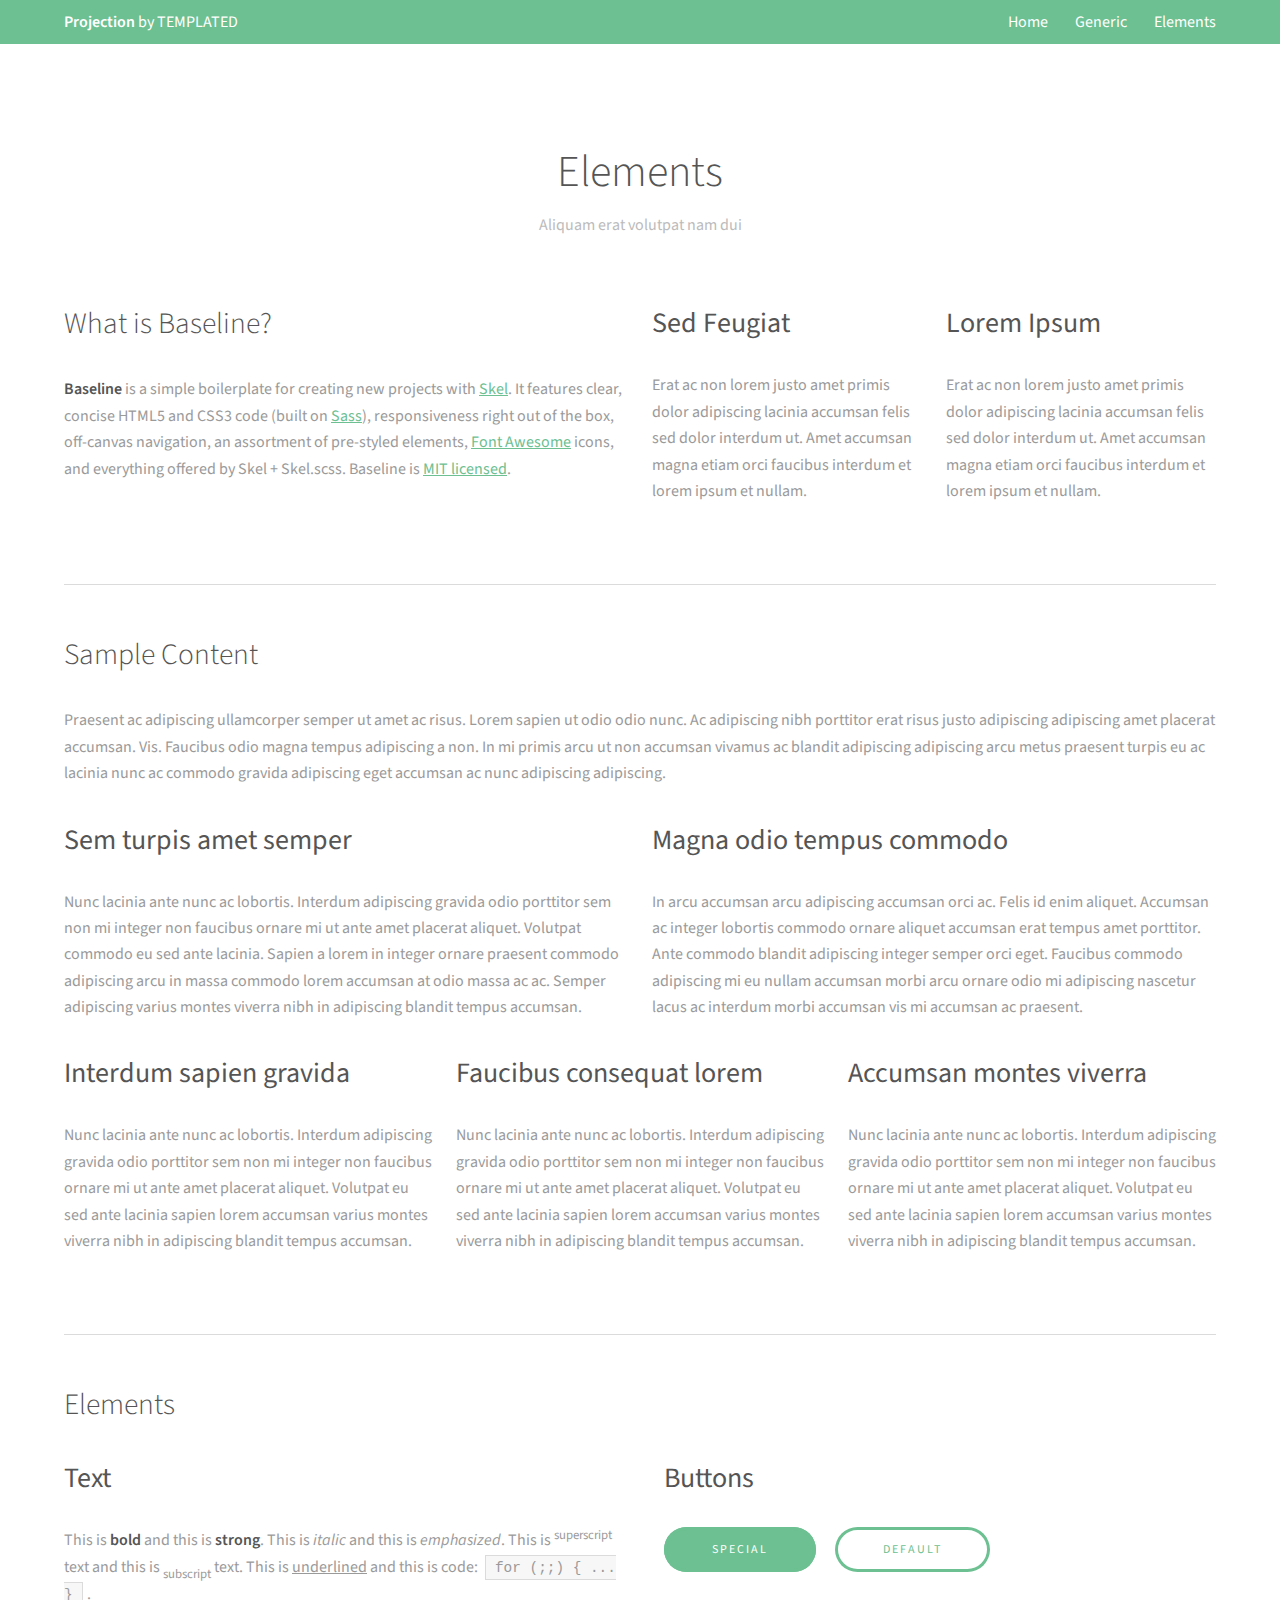
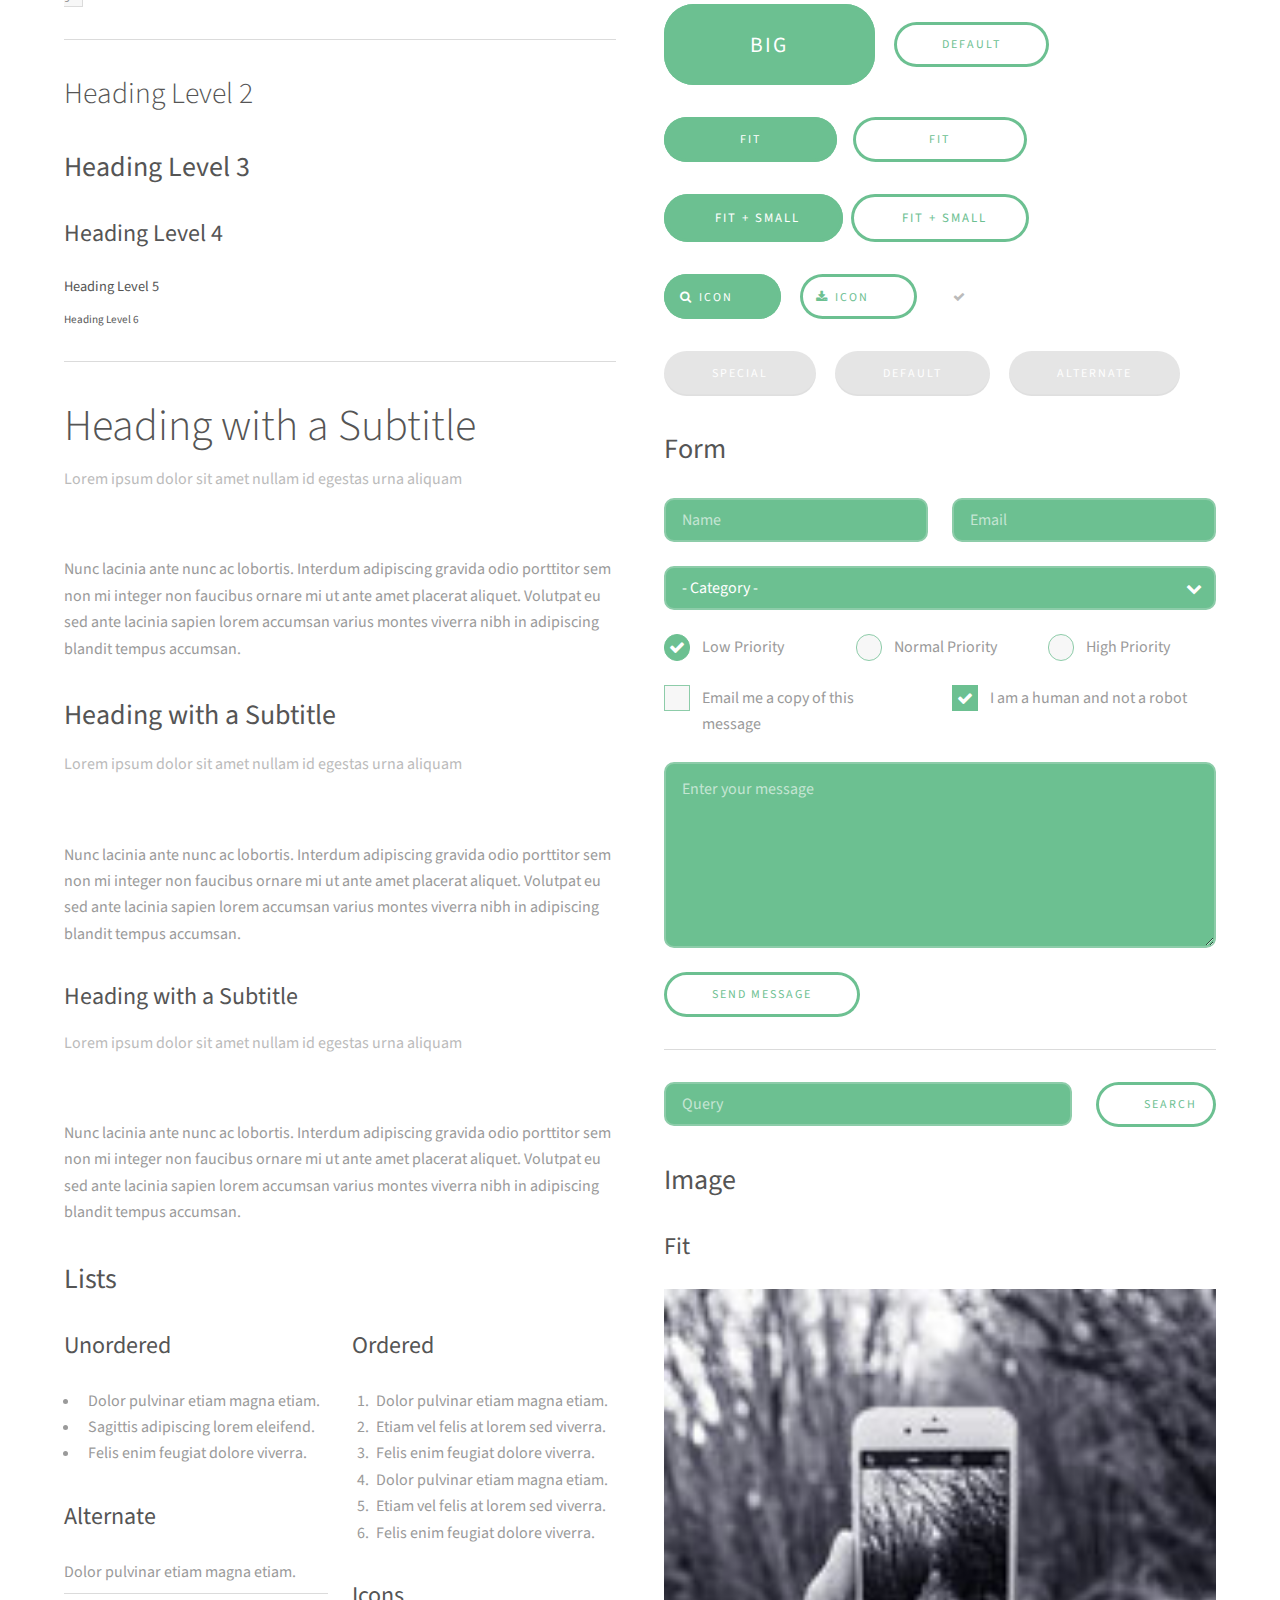
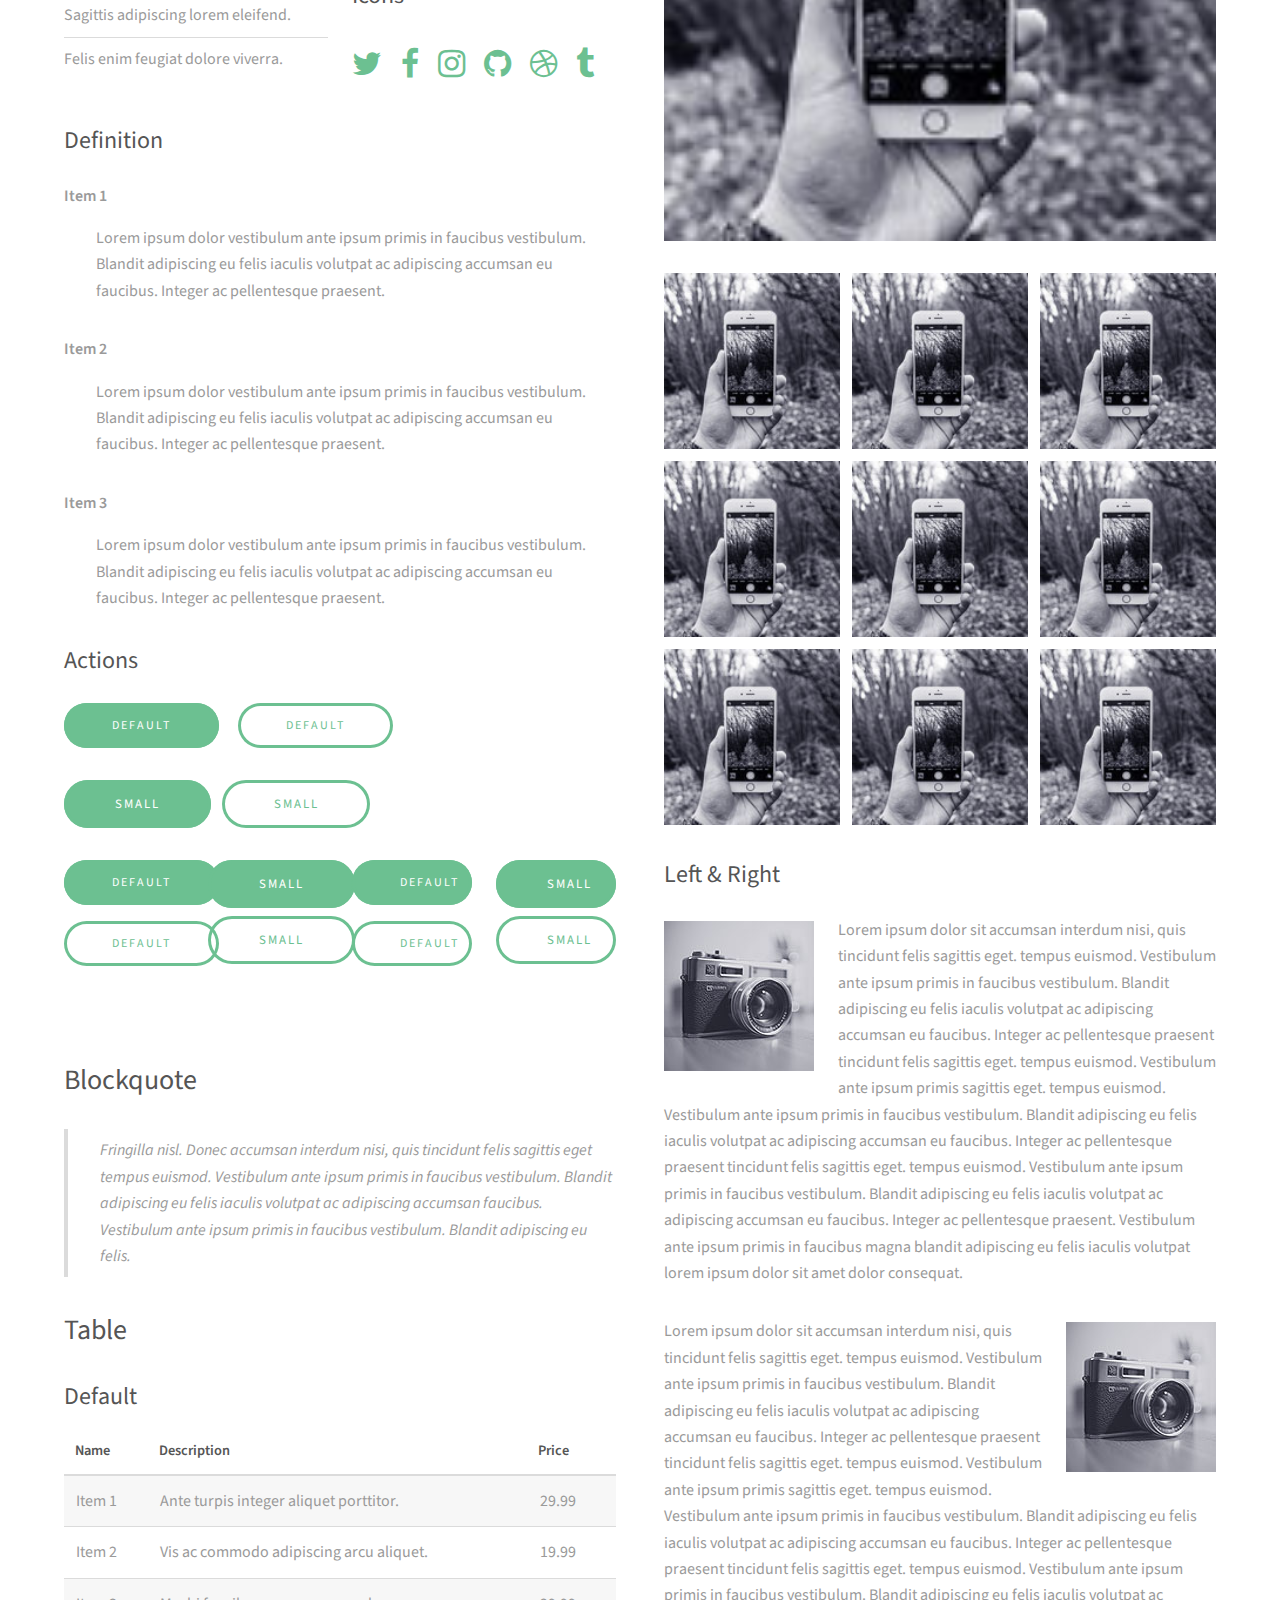
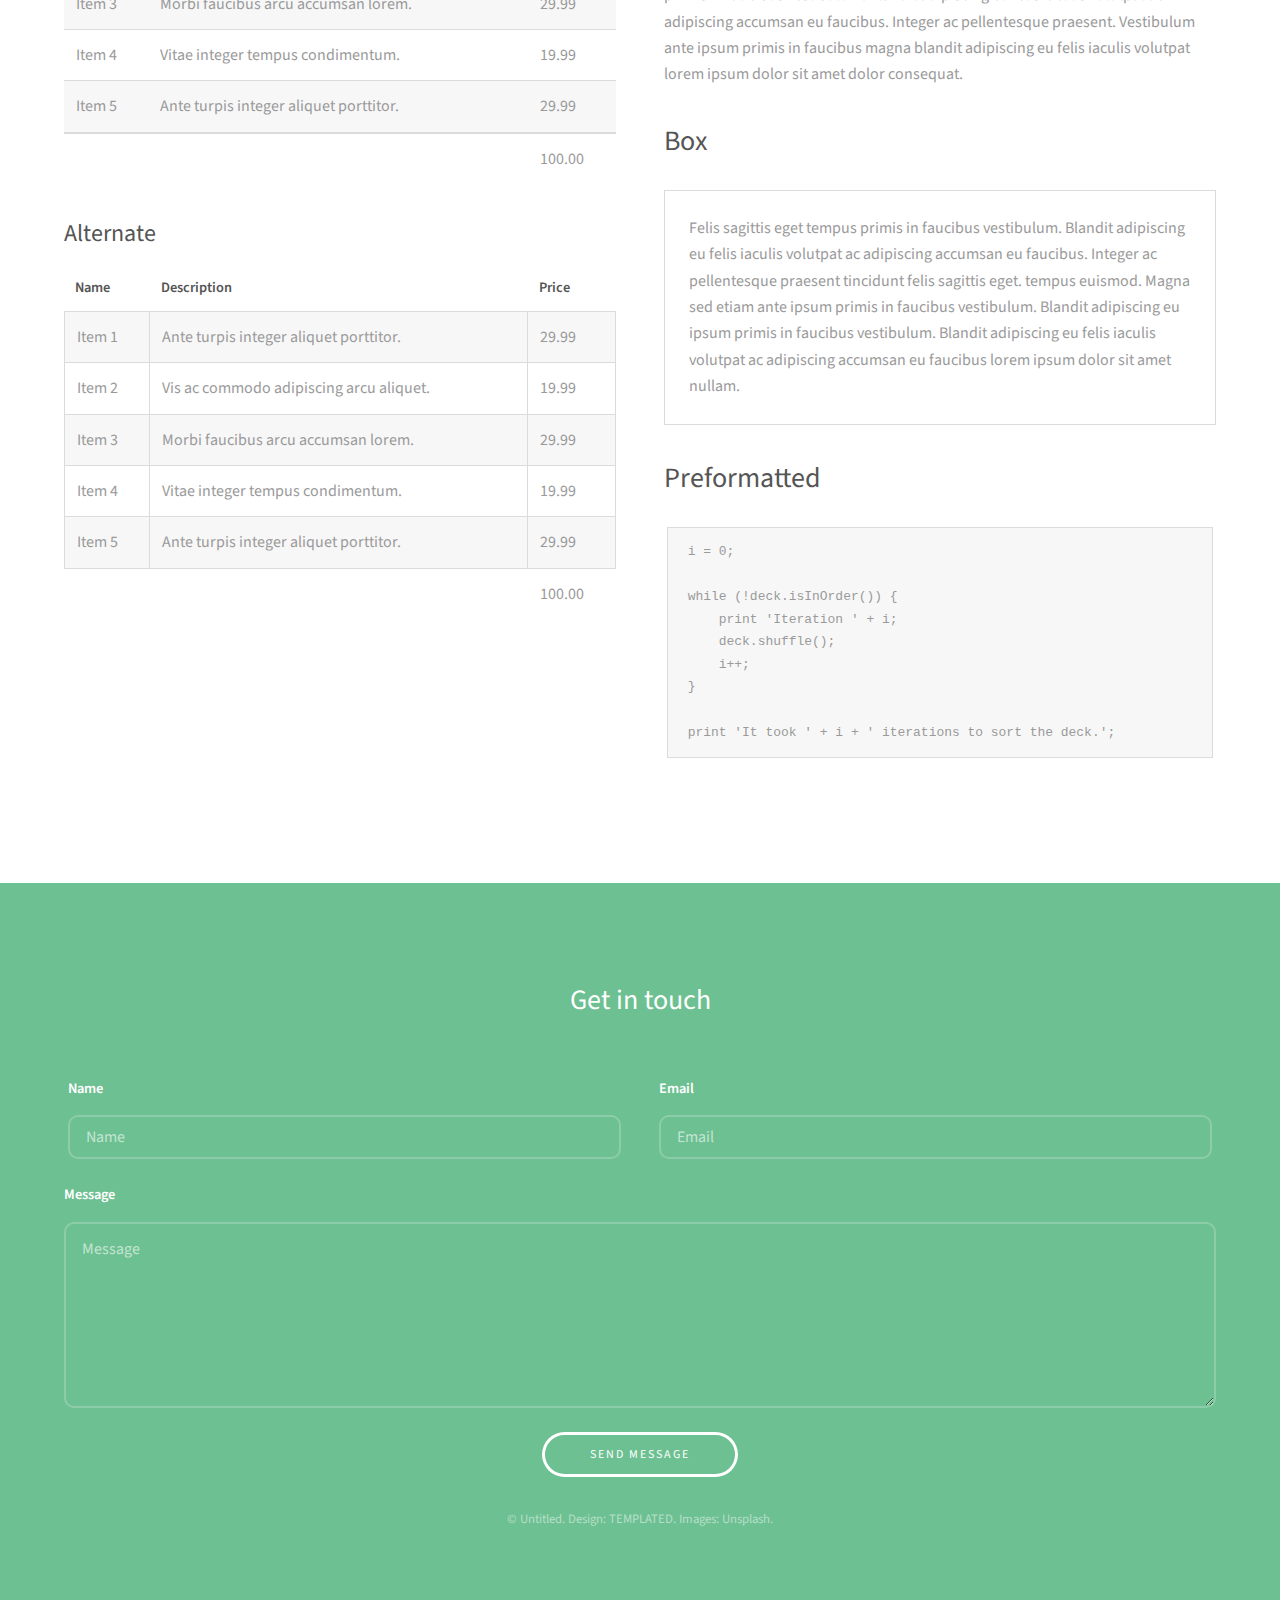
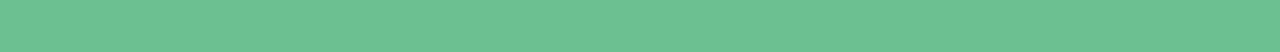
<file: elements.html>
<!DOCTYPE HTML>
<!--
	Projection by TEMPLATED
	templated.co @templatedco
	Released for free under the Creative Commons Attribution 3.0 license (templated.co/license)
-->
<html>
	<head>
		<title>Elements - Projection by TEMPLATED</title>
		<meta charset="utf-8" />
		<meta name="viewport" content="width=device-width, initial-scale=1" />
		<link rel="stylesheet" href="assets/css/main.css" />
	</head>
	<body class="subpage">

		<!-- Header -->
			<header id="header">
				<div class="inner">
					<a href="index.html" class="logo"><strong>Projection</strong> by TEMPLATED</a>
					<nav id="nav">
						<a href="index.html">Home</a>
						<a href="generic.html">Generic</a>
						<a href="elements.html">Elements</a>
					</nav>
					<a href="#navPanel" class="navPanelToggle"><span class="fa fa-bars"></span></a>
				</div>
			</header>

		<!-- Main -->
			<section id="main" class="wrapper">
				<div class="inner">
					<header class="align-center">
						<h2>Elements</h2>
						<p>Aliquam erat volutpat nam dui </p>
					</header>

					<!-- Intro -->
						<div class="row">
							<section class="6u 12u$(medium)">
								<h2>What is Baseline?</h2>
								<p><strong>Baseline</strong> is a simple boilerplate for creating new projects with <a href="http://skel.io">Skel</a>. It features clear, concise HTML5 and CSS3 code (built on <a href="http://sass-lang.com">Sass</a>), responsiveness right out of the box, off-canvas navigation, an assortment of pre-styled elements, <a href="http://fontawesome.io">Font Awesome</a> icons, and everything offered by Skel + Skel.scss. Baseline is <a href="http://skel.io/license">MIT licensed</a>.</p>
							</section>
							<section class="3u 6u(medium) 12u$(small)">
								<h3>Sed Feugiat</h3>
								<p>Erat ac non lorem justo amet primis dolor adipiscing lacinia accumsan felis sed dolor interdum ut. Amet accumsan magna etiam orci faucibus interdum et lorem ipsum et nullam.</p>
							</section>
							<section class="3u$ 6u$(medium) 12u$(small)">
								<h3>Lorem Ipsum</h3>
								<p>Erat ac non lorem justo amet primis dolor adipiscing lacinia accumsan felis sed dolor interdum ut. Amet accumsan magna etiam orci faucibus interdum et lorem ipsum et nullam.</p>
							</section>
						</div>

					<hr class="major" />

					<!-- Content -->
						<h2 id="content">Sample Content</h2>
						<p>Praesent ac adipiscing ullamcorper semper ut amet ac risus. Lorem sapien ut odio odio nunc. Ac adipiscing nibh porttitor erat risus justo adipiscing adipiscing amet placerat accumsan. Vis. Faucibus odio magna tempus adipiscing a non. In mi primis arcu ut non accumsan vivamus ac blandit adipiscing adipiscing arcu metus praesent turpis eu ac lacinia nunc ac commodo gravida adipiscing eget accumsan ac nunc adipiscing adipiscing.</p>
						<div class="row">
							<div class="6u 12u$(small)">
								<h3>Sem turpis amet semper</h3>
								<p>Nunc lacinia ante nunc ac lobortis. Interdum adipiscing gravida odio porttitor sem non mi integer non faucibus ornare mi ut ante amet placerat aliquet. Volutpat commodo eu sed ante lacinia. Sapien a lorem in integer ornare praesent commodo adipiscing arcu in massa commodo lorem accumsan at odio massa ac ac. Semper adipiscing varius montes viverra nibh in adipiscing blandit tempus accumsan.</p>
							</div>
							<div class="6u$ 12u$(small)">
								<h3>Magna odio tempus commodo</h3>
								<p>In arcu accumsan arcu adipiscing accumsan orci ac. Felis id enim aliquet. Accumsan ac integer lobortis commodo ornare aliquet accumsan erat tempus amet porttitor. Ante commodo blandit adipiscing integer semper orci eget. Faucibus commodo adipiscing mi eu nullam accumsan morbi arcu ornare odio mi adipiscing nascetur lacus ac interdum morbi accumsan vis mi accumsan ac praesent.</p>
							</div>
							<!-- Break -->
							<div class="4u 12u$(medium)">
								<h3>Interdum sapien gravida</h3>
								<p>Nunc lacinia ante nunc ac lobortis. Interdum adipiscing gravida odio porttitor sem non mi integer non faucibus ornare mi ut ante amet placerat aliquet. Volutpat eu sed ante lacinia sapien lorem accumsan varius montes viverra nibh in adipiscing blandit tempus accumsan.</p>
							</div>
							<div class="4u 12u$(medium)">
								<h3>Faucibus consequat lorem</h3>
								<p>Nunc lacinia ante nunc ac lobortis. Interdum adipiscing gravida odio porttitor sem non mi integer non faucibus ornare mi ut ante amet placerat aliquet. Volutpat eu sed ante lacinia sapien lorem accumsan varius montes viverra nibh in adipiscing blandit tempus accumsan.</p>
							</div>
							<div class="4u$ 12u$(medium)">
								<h3>Accumsan montes viverra</h3>
								<p>Nunc lacinia ante nunc ac lobortis. Interdum adipiscing gravida odio porttitor sem non mi integer non faucibus ornare mi ut ante amet placerat aliquet. Volutpat eu sed ante lacinia sapien lorem accumsan varius montes viverra nibh in adipiscing blandit tempus accumsan.</p>
							</div>
						</div>

					<hr class="major" />

					<!-- Elements -->
						<h2 id="elements">Elements</h2>
						<div class="row 200%">
							<div class="6u 12u$(medium)">

								<!-- Text stuff -->
									<h3>Text</h3>
									<p>This is <b>bold</b> and this is <strong>strong</strong>. This is <i>italic</i> and this is <em>emphasized</em>.
									This is <sup>superscript</sup> text and this is <sub>subscript</sub> text.
									This is <u>underlined</u> and this is code: <code>for (;;) { ... }</code>.</p>
									<hr />
									<h2>Heading Level 2</h2>
									<h3>Heading Level 3</h3>
									<h4>Heading Level 4</h4>
									<h5>Heading Level 5</h5>
									<h6>Heading Level 6</h6>
									<hr />
									<header>
										<h2>Heading with a Subtitle</h2>
										<p>Lorem ipsum dolor sit amet nullam id egestas urna aliquam</p>
									</header>
									<p>Nunc lacinia ante nunc ac lobortis. Interdum adipiscing gravida odio porttitor sem non mi integer non faucibus ornare mi ut ante amet placerat aliquet. Volutpat eu sed ante lacinia sapien lorem accumsan varius montes viverra nibh in adipiscing blandit tempus accumsan.</p>
									<header>
										<h3>Heading with a Subtitle</h3>
										<p>Lorem ipsum dolor sit amet nullam id egestas urna aliquam</p>
									</header>
									<p>Nunc lacinia ante nunc ac lobortis. Interdum adipiscing gravida odio porttitor sem non mi integer non faucibus ornare mi ut ante amet placerat aliquet. Volutpat eu sed ante lacinia sapien lorem accumsan varius montes viverra nibh in adipiscing blandit tempus accumsan.</p>
									<header>
										<h4>Heading with a Subtitle</h4>
										<p>Lorem ipsum dolor sit amet nullam id egestas urna aliquam</p>
									</header>
									<p>Nunc lacinia ante nunc ac lobortis. Interdum adipiscing gravida odio porttitor sem non mi integer non faucibus ornare mi ut ante amet placerat aliquet. Volutpat eu sed ante lacinia sapien lorem accumsan varius montes viverra nibh in adipiscing blandit tempus accumsan.</p>

								<!-- Lists -->
									<h3>Lists</h3>
									<div class="row">
										<div class="6u 12u$(small)">

											<h4>Unordered</h4>
											<ul>
												<li>Dolor pulvinar etiam magna etiam.</li>
												<li>Sagittis adipiscing lorem eleifend.</li>
												<li>Felis enim feugiat dolore viverra.</li>
											</ul>

											<h4>Alternate</h4>
											<ul class="alt">
												<li>Dolor pulvinar etiam magna etiam.</li>
												<li>Sagittis adipiscing lorem eleifend.</li>
												<li>Felis enim feugiat dolore viverra.</li>
											</ul>

										</div>
										<div class="6u$ 12u$(small)">

											<h4>Ordered</h4>
											<ol>
												<li>Dolor pulvinar etiam magna etiam.</li>
												<li>Etiam vel felis at lorem sed viverra.</li>
												<li>Felis enim feugiat dolore viverra.</li>
												<li>Dolor pulvinar etiam magna etiam.</li>
												<li>Etiam vel felis at lorem sed viverra.</li>
												<li>Felis enim feugiat dolore viverra.</li>
											</ol>

											<h4>Icons</h4>
											<ul class="icons">
												<li><a href="#" class="icon fa-twitter"><span class="label">Twitter</span></a></li>
												<li><a href="#" class="icon fa-facebook"><span class="label">Facebook</span></a></li>
												<li><a href="#" class="icon fa-instagram"><span class="label">Instagram</span></a></li>
												<li><a href="#" class="icon fa-github"><span class="label">Github</span></a></li>
												<li><a href="#" class="icon fa-dribbble"><span class="label">Dribbble</span></a></li>
												<li><a href="#" class="icon fa-tumblr"><span class="label">Tumblr</span></a></li>
											</ul>

										</div>
									</div>
									<h4>Definition</h4>
									<dl>
										<dt>Item 1</dt>
										<dd>
											<p>Lorem ipsum dolor vestibulum ante ipsum primis in faucibus vestibulum. Blandit adipiscing eu felis iaculis volutpat ac adipiscing accumsan eu faucibus. Integer ac pellentesque praesent.</p>
										</dd>
										<dt>Item 2</dt>
										<dd>
											<p>Lorem ipsum dolor vestibulum ante ipsum primis in faucibus vestibulum. Blandit adipiscing eu felis iaculis volutpat ac adipiscing accumsan eu faucibus. Integer ac pellentesque praesent.</p>
										</dd>
										<dt>Item 3</dt>
										<dd>
											<p>Lorem ipsum dolor vestibulum ante ipsum primis in faucibus vestibulum. Blandit adipiscing eu felis iaculis volutpat ac adipiscing accumsan eu faucibus. Integer ac pellentesque praesent.</p>
										</dd>
									</dl>

									<h4>Actions</h4>
									<ul class="actions">
										<li><a href="#" class="button special">Default</a></li>
										<li><a href="#" class="button">Default</a></li>
										<li><a href="#" class="button alt">Default</a></li>
									</ul>
									<ul class="actions small">
										<li><a href="#" class="button special small">Small</a></li>
										<li><a href="#" class="button small">Small</a></li>
										<li><a href="#" class="button alt small">Small</a></li>
									</ul>
									<div class="row">
										<div class="3u 12u$(small)">
											<ul class="actions vertical">
												<li><a href="#" class="button special">Default</a></li>
												<li><a href="#" class="button">Default</a></li>
												<li><a href="#" class="button alt">Default</a></li>
											</ul>
										</div>
										<div class="3u 12u$(small)">
											<ul class="actions vertical small">
												<li><a href="#" class="button special small">Small</a></li>
												<li><a href="#" class="button small">Small</a></li>
												<li><a href="#" class="button alt small">Small</a></li>
											</ul>
										</div>
										<div class="3u 12u$(small)">
											<ul class="actions vertical">
												<li><a href="#" class="button special fit">Default</a></li>
												<li><a href="#" class="button fit">Default</a></li>
												<li><a href="#" class="button alt fit">Default</a></li>
											</ul>
										</div>
										<div class="3u$ 12u$(small)">
											<ul class="actions vertical small">
												<li><a href="#" class="button special small fit">Small</a></li>
												<li><a href="#" class="button small fit">Small</a></li>
												<li><a href="#" class="button alt small fit">Small</a></li>
											</ul>
										</div>
									</div>

								<!-- Blockquote -->
									<h3>Blockquote</h3>
									<blockquote>Fringilla nisl. Donec accumsan interdum nisi, quis tincidunt felis sagittis eget tempus euismod. Vestibulum ante ipsum primis in faucibus vestibulum. Blandit adipiscing eu felis iaculis volutpat ac adipiscing accumsan faucibus. Vestibulum ante ipsum primis in faucibus vestibulum. Blandit adipiscing eu felis.</blockquote>

								<!-- Table -->
									<h3>Table</h3>

									<h4>Default</h4>
									<div class="table-wrapper">
										<table>
											<thead>
												<tr>
													<th>Name</th>
													<th>Description</th>
													<th>Price</th>
												</tr>
											</thead>
											<tbody>
												<tr>
													<td>Item 1</td>
													<td>Ante turpis integer aliquet porttitor.</td>
													<td>29.99</td>
												</tr>
												<tr>
													<td>Item 2</td>
													<td>Vis ac commodo adipiscing arcu aliquet.</td>
													<td>19.99</td>
												</tr>
												<tr>
													<td>Item 3</td>
													<td> Morbi faucibus arcu accumsan lorem.</td>
													<td>29.99</td>
												</tr>
												<tr>
													<td>Item 4</td>
													<td>Vitae integer tempus condimentum.</td>
													<td>19.99</td>
												</tr>
												<tr>
													<td>Item 5</td>
													<td>Ante turpis integer aliquet porttitor.</td>
													<td>29.99</td>
												</tr>
											</tbody>
											<tfoot>
												<tr>
													<td colspan="2"></td>
													<td>100.00</td>
												</tr>
											</tfoot>
										</table>
									</div>

									<h4>Alternate</h4>
									<div class="table-wrapper">
										<table class="alt">
											<thead>
												<tr>
													<th>Name</th>
													<th>Description</th>
													<th>Price</th>
												</tr>
											</thead>
											<tbody>
												<tr>
													<td>Item 1</td>
													<td>Ante turpis integer aliquet porttitor.</td>
													<td>29.99</td>
												</tr>
												<tr>
													<td>Item 2</td>
													<td>Vis ac commodo adipiscing arcu aliquet.</td>
													<td>19.99</td>
												</tr>
												<tr>
													<td>Item 3</td>
													<td> Morbi faucibus arcu accumsan lorem.</td>
													<td>29.99</td>
												</tr>
												<tr>
													<td>Item 4</td>
													<td>Vitae integer tempus condimentum.</td>
													<td>19.99</td>
												</tr>
												<tr>
													<td>Item 5</td>
													<td>Ante turpis integer aliquet porttitor.</td>
													<td>29.99</td>
												</tr>
											</tbody>
											<tfoot>
												<tr>
													<td colspan="2"></td>
													<td>100.00</td>
												</tr>
											</tfoot>
										</table>
									</div>

							</div>
							<div class="6u$ 12u$(medium)">

								<!-- Buttons -->
									<h3>Buttons</h3>
									<ul class="actions">
										<li><a href="#" class="button special">Special</a></li>
										<li><a href="#" class="button">Default</a></li>
										<li><a href="#" class="button alt">Alternate</a></li>
									</ul>
									<ul class="actions">
										<li><a href="#" class="button special big">Big</a></li>
										<li><a href="#" class="button">Default</a></li>
										<li><a href="#" class="button alt small">Small</a></li>
									</ul>
									<ul class="actions fit">
										<li><a href="#" class="button special fit">Fit</a></li>
										<li><a href="#" class="button fit">Fit</a></li>
										<li><a href="#" class="button alt fit">Fit</a></li>
									</ul>
									<ul class="actions fit small">
										<li><a href="#" class="button special fit small">Fit + Small</a></li>
										<li><a href="#" class="button fit small">Fit + Small</a></li>
										<li><a href="#" class="button alt fit small">Fit + Small</a></li>
									</ul>
									<ul class="actions">
										<li><a href="#" class="button special icon fa-search">Icon</a></li>
										<li><a href="#" class="button icon fa-download">Icon</a></li>
										<li><a href="#" class="button alt icon fa-check">Icon</a></li>
									</ul>
									<ul class="actions">
										<li><span class="button special disabled">Special</span></li>
										<li><span class="button disabled">Default</span></li>
										<li><span class="button alt disabled">Alternate</span></li>
									</ul>

								<!-- Form -->
									<h3>Form</h3>

									<form method="post" action="#">
										<div class="row uniform">
											<div class="6u 12u$(xsmall)">
												<input type="text" name="demo-name" id="demo-name" value="" placeholder="Name" />
											</div>
											<div class="6u$ 12u$(xsmall)">
												<input type="email" name="demo-email" id="demo-email" value="" placeholder="Email" />
											</div>
											<!-- Break -->
											<div class="12u$">
												<div class="select-wrapper">
													<select name="demo-category" id="demo-category">
														<option value="">- Category -</option>
														<option value="1">Manufacturing</option>
														<option value="1">Shipping</option>
														<option value="1">Administration</option>
														<option value="1">Human Resources</option>
													</select>
												</div>
											</div>
											<!-- Break -->
											<div class="4u 12u$(small)">
												<input type="radio" id="demo-priority-low" name="demo-priority" checked>
												<label for="demo-priority-low">Low Priority</label>
											</div>
											<div class="4u 12u$(small)">
												<input type="radio" id="demo-priority-normal" name="demo-priority">
												<label for="demo-priority-normal">Normal Priority</label>
											</div>
											<div class="4u$ 12u$(small)">
												<input type="radio" id="demo-priority-high" name="demo-priority">
												<label for="demo-priority-high">High Priority</label>
											</div>
											<!-- Break -->
											<div class="6u 12u$(small)">
												<input type="checkbox" id="demo-copy" name="demo-copy">
												<label for="demo-copy">Email me a copy of this message</label>
											</div>
											<div class="6u$ 12u$(small)">
												<input type="checkbox" id="demo-human" name="demo-human" checked>
												<label for="demo-human">I am a human and not a robot</label>
											</div>
											<!-- Break -->
											<div class="12u$">
												<textarea name="demo-message" id="demo-message" placeholder="Enter your message" rows="6"></textarea>
											</div>
											<!-- Break -->
											<div class="12u$">
												<ul class="actions">
													<li><input type="submit" value="Send Message" /></li>
													<li><input type="reset" value="Reset" class="alt" /></li>
												</ul>
											</div>
										</div>
									</form>

									<hr />

									<form method="post" action="#">
										<div class="row uniform">
											<div class="9u 12u$(small)">
												<input type="text" name="query" id="query" value="" placeholder="Query" />
											</div>
											<div class="3u$ 12u$(small)">
												<input type="submit" value="Search" class="fit" />
											</div>
										</div>
									</form>

								<!-- Image -->
									<h3>Image</h3>

									<h4>Fit</h4>
									<span class="image fit"><img src="images/pic01.jpg" alt="" /></span>
									<div class="box alt">
										<div class="row 50% uniform">
											<div class="4u"><span class="image fit"><img src="images/pic01.jpg" alt="" /></span></div>
											<div class="4u"><span class="image fit"><img src="images/pic01.jpg" alt="" /></span></div>
											<div class="4u$"><span class="image fit"><img src="images/pic01.jpg" alt="" /></span></div>
											<!-- Break -->
											<div class="4u"><span class="image fit"><img src="images/pic01.jpg" alt="" /></span></div>
											<div class="4u"><span class="image fit"><img src="images/pic01.jpg" alt="" /></span></div>
											<div class="4u$"><span class="image fit"><img src="images/pic01.jpg" alt="" /></span></div>
											<!-- Break -->
											<div class="4u"><span class="image fit"><img src="images/pic01.jpg" alt="" /></span></div>
											<div class="4u"><span class="image fit"><img src="images/pic01.jpg" alt="" /></span></div>
											<div class="4u$"><span class="image fit"><img src="images/pic01.jpg" alt="" /></span></div>
										</div>
									</div>

									<h4>Left &amp; Right</h4>
									<p><span class="image left"><img src="images/pic02.jpg" alt="" /></span>Lorem ipsum dolor sit accumsan interdum nisi, quis tincidunt felis sagittis eget. tempus euismod. Vestibulum ante ipsum primis in faucibus vestibulum. Blandit adipiscing eu felis iaculis volutpat ac adipiscing accumsan eu faucibus. Integer ac pellentesque praesent tincidunt felis sagittis eget. tempus euismod. Vestibulum ante ipsum primis sagittis eget. tempus euismod. Vestibulum ante ipsum primis in faucibus vestibulum. Blandit adipiscing eu felis iaculis volutpat ac adipiscing accumsan eu faucibus. Integer ac pellentesque praesent tincidunt felis sagittis eget. tempus euismod. Vestibulum ante ipsum primis in faucibus vestibulum. Blandit adipiscing eu felis iaculis volutpat ac adipiscing accumsan eu faucibus. Integer ac pellentesque praesent. Vestibulum ante ipsum primis in faucibus magna blandit adipiscing eu felis iaculis volutpat lorem ipsum dolor sit amet dolor consequat.</p>
									<p><span class="image right"><img src="images/pic02.jpg" alt="" /></span>Lorem ipsum dolor sit accumsan interdum nisi, quis tincidunt felis sagittis eget. tempus euismod. Vestibulum ante ipsum primis in faucibus vestibulum. Blandit adipiscing eu felis iaculis volutpat ac adipiscing accumsan eu faucibus. Integer ac pellentesque praesent tincidunt felis sagittis eget. tempus euismod. Vestibulum ante ipsum primis sagittis eget. tempus euismod. Vestibulum ante ipsum primis in faucibus vestibulum. Blandit adipiscing eu felis iaculis volutpat ac adipiscing accumsan eu faucibus. Integer ac pellentesque praesent tincidunt felis sagittis eget. tempus euismod. Vestibulum ante ipsum primis in faucibus vestibulum. Blandit adipiscing eu felis iaculis volutpat ac adipiscing accumsan eu faucibus. Integer ac pellentesque praesent. Vestibulum ante ipsum primis in faucibus magna blandit adipiscing eu felis iaculis volutpat lorem ipsum dolor sit amet dolor consequat.</p>

								<!-- Box -->
									<h3>Box</h3>
									<div class="box">
										<p>Felis sagittis eget tempus primis in faucibus vestibulum. Blandit adipiscing eu felis iaculis volutpat ac adipiscing accumsan eu faucibus. Integer ac pellentesque praesent tincidunt felis sagittis eget. tempus euismod. Magna sed etiam ante ipsum primis in faucibus vestibulum. Blandit adipiscing eu ipsum primis in faucibus vestibulum. Blandit adipiscing eu felis iaculis volutpat ac adipiscing accumsan eu faucibus lorem ipsum dolor sit amet nullam.</p>
									</div>

								<!-- Preformatted Code -->
									<h3>Preformatted</h3>
									<pre><code>i = 0;

while (!deck.isInOrder()) {
    print 'Iteration ' + i;
    deck.shuffle();
    i++;
}

print 'It took ' + i + ' iterations to sort the deck.';
</code></pre>

						</div>
					</div>

				</div>

			</section>

		<!-- Footer -->
			<footer id="footer">
				<div class="inner">

					<h3>Get in touch</h3>

					<form action="#" method="post">

						<div class="field half first">
							<label for="name">Name</label>
							<input name="name" id="name" type="text" placeholder="Name">
						</div>
						<div class="field half">
							<label for="email">Email</label>
							<input name="email" id="email" type="email" placeholder="Email">
						</div>
						<div class="field">
							<label for="message">Message</label>
							<textarea name="message" id="message" rows="6" placeholder="Message"></textarea>
						</div>
						<ul class="actions">
							<li><input value="Send Message" class="button alt" type="submit"></li>
						</ul>
					</form>

					<div class="copyright">
						&copy; Untitled. Design: <a href="https://templated.co">TEMPLATED</a>. Images: <a href="https://unsplash.com">Unsplash</a>.
					</div>

				</div>
			</footer>

		<!-- Scripts -->
			<script src="assets/js/jquery.min.js"></script>
			<script src="assets/js/skel.min.js"></script>
			<script src="assets/js/util.js"></script>
			<script src="assets/js/main.js"></script>

	</body>
</html>
</file>
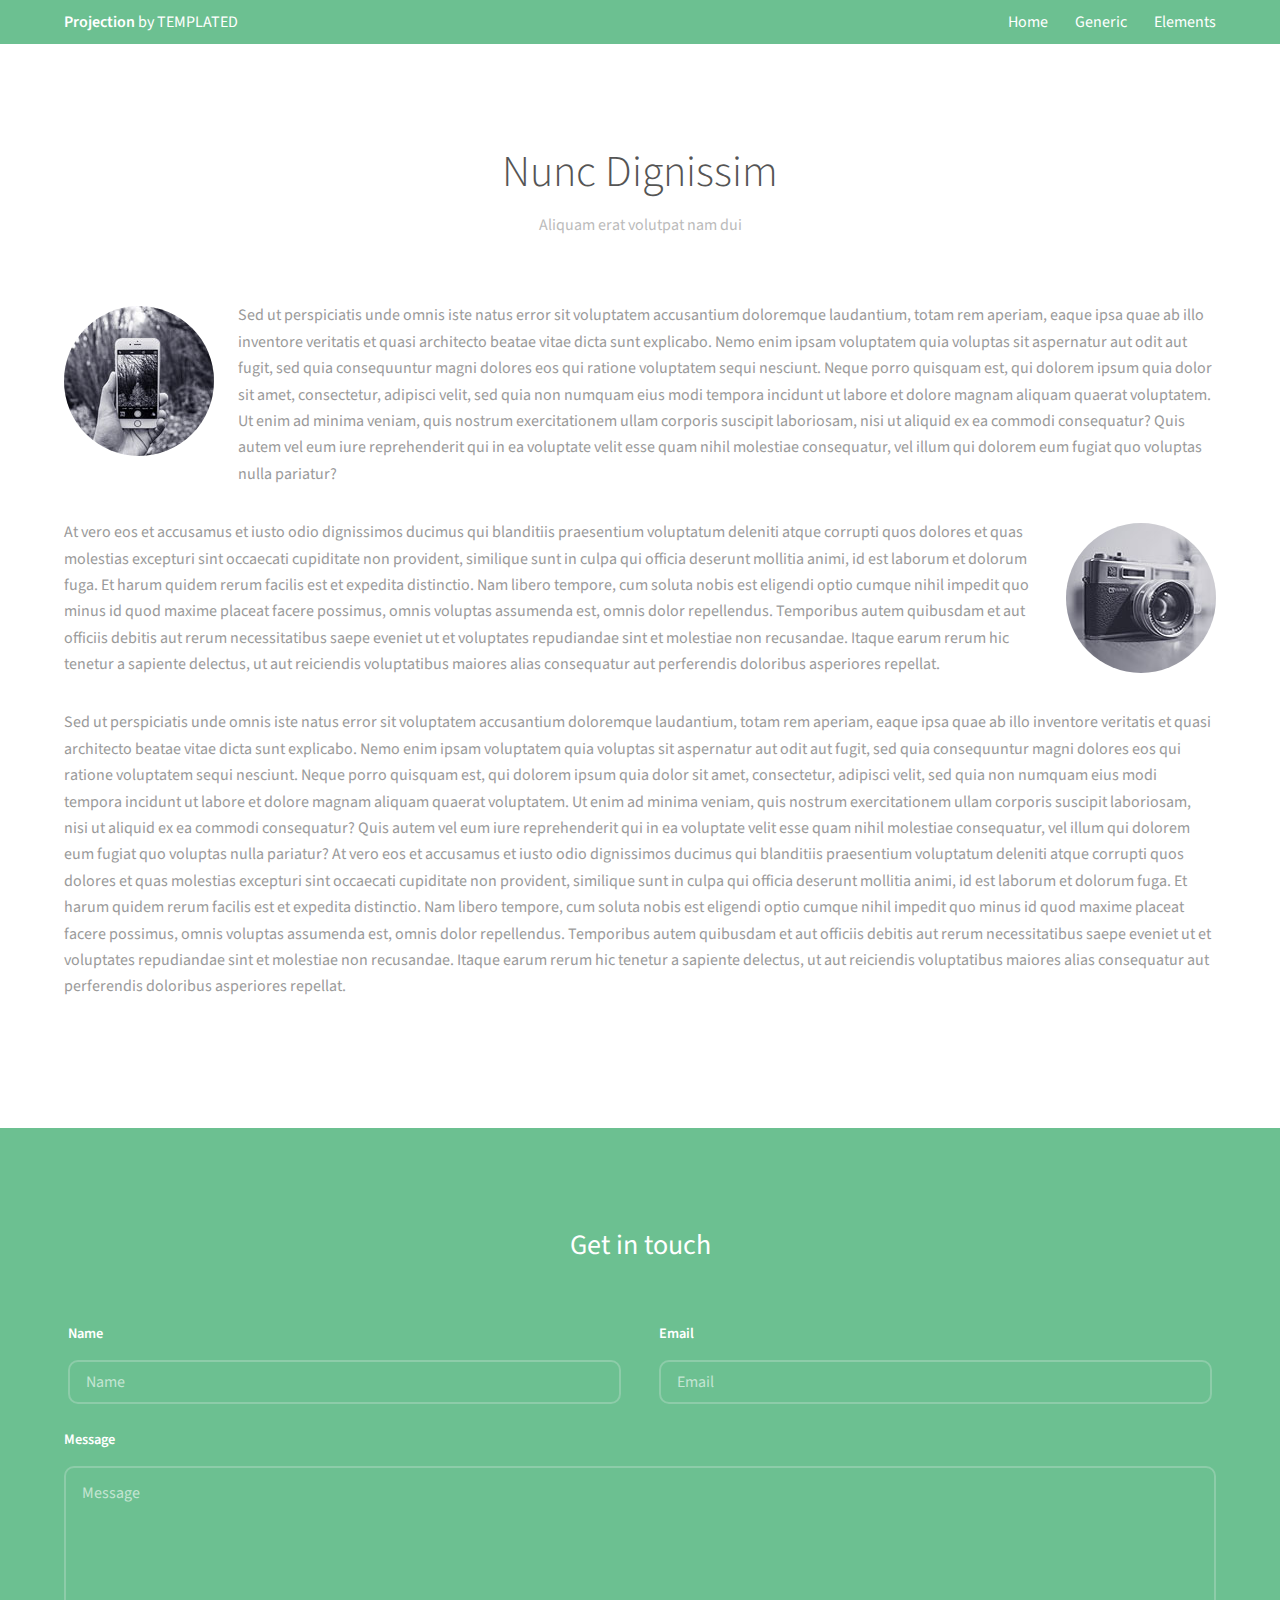
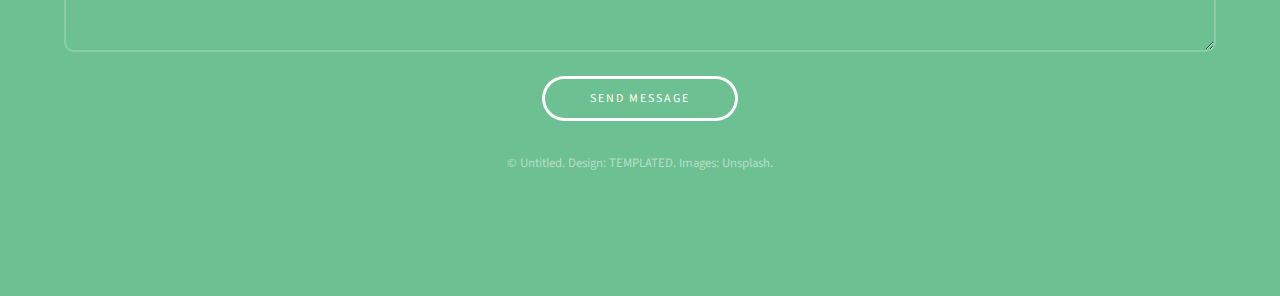
<file: generic.html>
<!DOCTYPE HTML>
<!--
	Projection by TEMPLATED
	templated.co @templatedco
	Released for free under the Creative Commons Attribution 3.0 license (templated.co/license)
-->
<html>
	<head>
		<title>Generic - Projection by TEMPLATED</title>
		<meta charset="utf-8" />
		<meta name="viewport" content="width=device-width, initial-scale=1" />
		<link rel="stylesheet" href="assets/css/main.css" />
	</head>
	<body class="subpage">

		<!-- Header -->
			<header id="header">
				<div class="inner">
					<a href="index.html" class="logo"><strong>Projection</strong> by TEMPLATED</a>
					<nav id="nav">
						<a href="index.html">Home</a>
						<a href="generic.html">Generic</a>
						<a href="elements.html">Elements</a>
					</nav>
					<a href="#navPanel" class="navPanelToggle"><span class="fa fa-bars"></span></a>
				</div>
			</header>

		<!-- Three -->
			<section id="three" class="wrapper">
				<div class="inner">
					<header class="align-center">
						<h2>Nunc Dignissim</h2>
						<p>Aliquam erat volutpat nam dui </p>
					</header>
					<div class="image round left">
						<img src="images/pic01.jpg" alt="Pic 01" />
					</div>
					<p>Sed ut perspiciatis unde omnis iste natus error sit voluptatem accusantium doloremque laudantium, totam rem aperiam, eaque ipsa quae ab illo inventore veritatis et quasi architecto beatae vitae dicta sunt explicabo. Nemo enim ipsam voluptatem quia voluptas sit aspernatur aut odit aut fugit, sed quia consequuntur magni dolores eos qui ratione voluptatem sequi nesciunt. Neque porro quisquam est, qui dolorem ipsum quia dolor sit amet, consectetur, adipisci velit, sed quia non numquam eius modi tempora incidunt ut labore et dolore magnam aliquam quaerat voluptatem. Ut enim ad minima veniam, quis nostrum exercitationem ullam corporis suscipit laboriosam, nisi ut aliquid ex ea commodi consequatur? Quis autem vel eum iure reprehenderit qui in ea voluptate velit esse quam nihil molestiae consequatur, vel illum qui dolorem eum fugiat quo voluptas nulla pariatur?</p>

					<div class="image round right">
						<img src="images/pic02.jpg" alt="Pic 02" />
					</div>
					<p>At vero eos et accusamus et iusto odio dignissimos ducimus qui blanditiis praesentium voluptatum deleniti atque corrupti quos dolores et quas molestias excepturi sint occaecati cupiditate non provident, similique sunt in culpa qui officia deserunt mollitia animi, id est laborum et dolorum fuga. Et harum quidem rerum facilis est et expedita distinctio. Nam libero tempore, cum soluta nobis est eligendi optio cumque nihil impedit quo minus id quod maxime placeat facere possimus, omnis voluptas assumenda est, omnis dolor repellendus. Temporibus autem quibusdam et aut officiis debitis aut rerum necessitatibus saepe eveniet ut et voluptates repudiandae sint et molestiae non recusandae. Itaque earum rerum hic tenetur a sapiente delectus, ut aut reiciendis voluptatibus maiores alias consequatur aut perferendis doloribus asperiores repellat.</p>

					<p>Sed ut perspiciatis unde omnis iste natus error sit voluptatem accusantium doloremque laudantium, totam rem aperiam, eaque ipsa quae ab illo inventore veritatis et quasi architecto beatae vitae dicta sunt explicabo. Nemo enim ipsam voluptatem quia voluptas sit aspernatur aut odit aut fugit, sed quia consequuntur magni dolores eos qui ratione voluptatem sequi nesciunt. Neque porro quisquam est, qui dolorem ipsum quia dolor sit amet, consectetur, adipisci velit, sed quia non numquam eius modi tempora incidunt ut labore et dolore magnam aliquam quaerat voluptatem. Ut enim ad minima veniam, quis nostrum exercitationem ullam corporis suscipit laboriosam, nisi ut aliquid ex ea commodi consequatur? Quis autem vel eum iure reprehenderit qui in ea voluptate velit esse quam nihil molestiae consequatur, vel illum qui dolorem eum fugiat quo voluptas nulla pariatur? At vero eos et accusamus et iusto odio dignissimos ducimus qui blanditiis praesentium voluptatum deleniti atque corrupti quos dolores et quas molestias excepturi sint occaecati cupiditate non provident, similique sunt in culpa qui officia deserunt mollitia animi, id est laborum et dolorum fuga. Et harum quidem rerum facilis est et expedita distinctio. Nam libero tempore, cum soluta nobis est eligendi optio cumque nihil impedit quo minus id quod maxime placeat facere possimus, omnis voluptas assumenda est, omnis dolor repellendus. Temporibus autem quibusdam et aut officiis debitis aut rerum necessitatibus saepe eveniet ut et voluptates repudiandae sint et molestiae non recusandae. Itaque earum rerum hic tenetur a sapiente delectus, ut aut reiciendis voluptatibus maiores alias consequatur aut perferendis doloribus asperiores repellat.</p>

				</div>
			</section>

		<!-- Footer -->
			<footer id="footer">
				<div class="inner">

					<h3>Get in touch</h3>

					<form action="#" method="post">

						<div class="field half first">
							<label for="name">Name</label>
							<input name="name" id="name" type="text" placeholder="Name">
						</div>
						<div class="field half">
							<label for="email">Email</label>
							<input name="email" id="email" type="email" placeholder="Email">
						</div>
						<div class="field">
							<label for="message">Message</label>
							<textarea name="message" id="message" rows="6" placeholder="Message"></textarea>
						</div>
						<ul class="actions">
							<li><input value="Send Message" class="button alt" type="submit"></li>
						</ul>
					</form>

					<div class="copyright">
						&copy; Untitled. Design: <a href="https://templated.co">TEMPLATED</a>. Images: <a href="https://unsplash.com">Unsplash</a>.
					</div>

				</div>
			</footer>

		<!-- Scripts -->
			<script src="assets/js/jquery.min.js"></script>
			<script src="assets/js/skel.min.js"></script>
			<script src="assets/js/util.js"></script>
			<script src="assets/js/main.js"></script>

	</body>
</html>
</file>
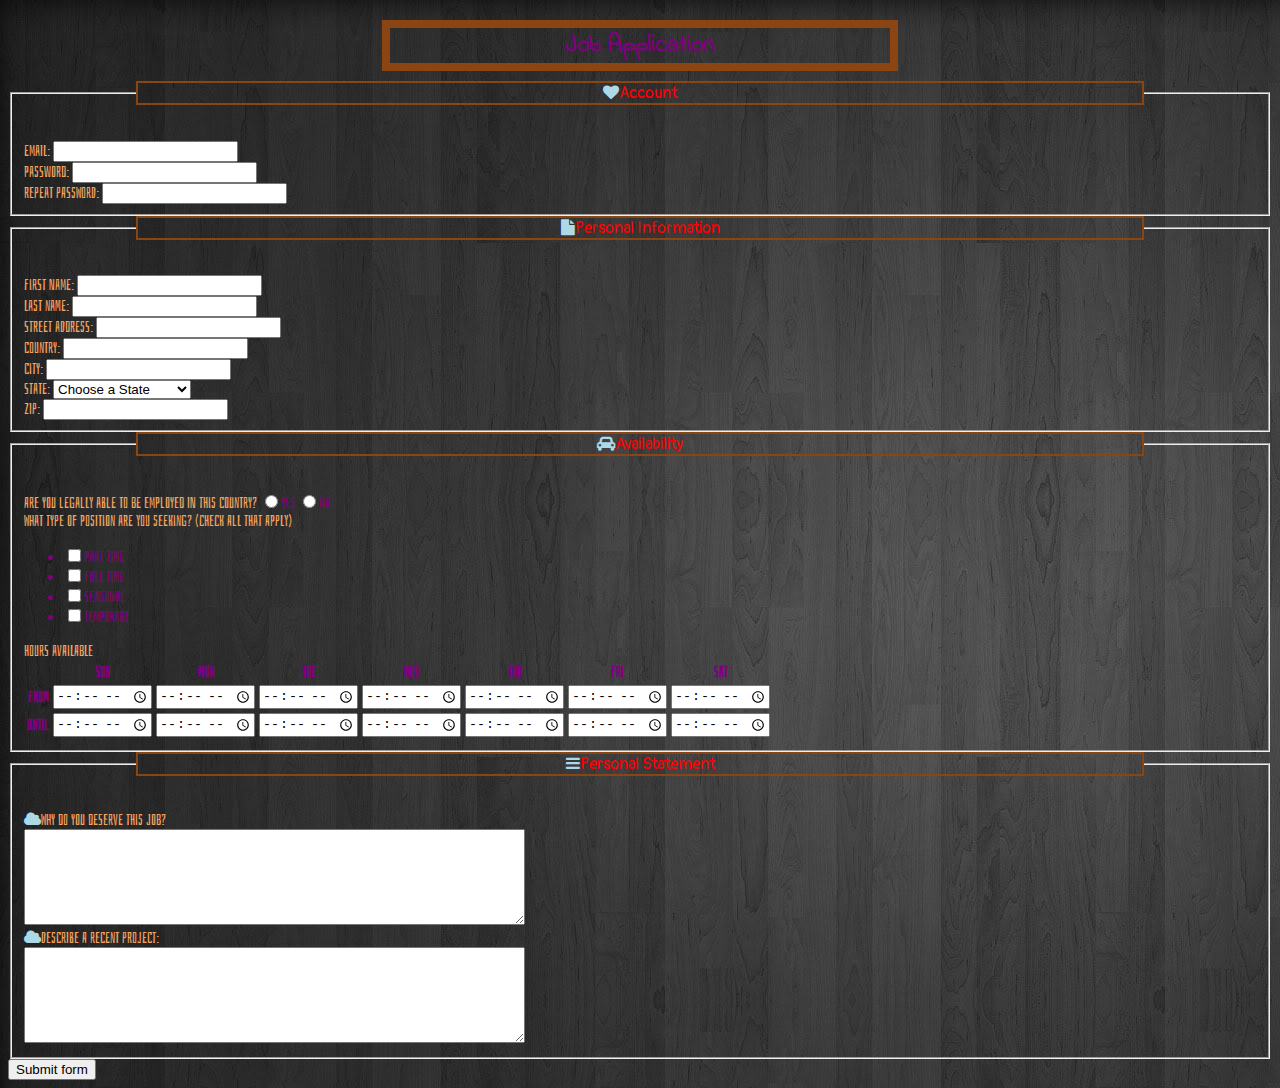
<file: jobApplicationForm.html>
<!DOCTYPE html>
<html>
<head>
	<meta charset="utf-8">
	<title>Job Application</title>
	<link rel="stylesheet" type="text/css" href="CSS.css" />
	<link rel="stylesheet" href="https://cdnjs.cloudflare.com/ajax/libs/font-awesome/4.7.0/css/font-awesome.min.css">
	<link href="https://fonts.googleapis.com/css?family=Bahiana|Gloria+Hallelujah|Indie+Flower|Pangolin" rel="stylesheet">
</head>
<body>

<h2>Job Application</h2>

<form action="http://gclass.alexburner.com/formtest.php" method="post">

	<fieldset>
		<legend><i class="fa fa-heart"></i>Account</legend>
		<div class="field">
			<label>Email:</label> 
			<input type="text" name="email">
		</div>
		<div class="field">
			<label>Password:</label> 
			<input type="password" name="password">
		</div>
		<div class="field">
			<label>Repeat password:</label> 
			<input type="password" name="password_r">
		</div>
	</fieldset>

	<fieldset>
		<legend><i class="fa fa-file"></i>Personal Information</legend>
		<div class="field">
			<label>First Name:</label> 
			<input type="text" name="Fname">
		</div>
		<div class="field">
			<label>Last Name:</label> 
			<input type="text" name="Lname">
		</div>
		<div class="field">
			<label>Street Address:</label> 
			<input type="text" name="street">
		</div>
		<div class="field">
			<label>Country:</label> 
			<input type="text" name="country">
		</div>
		<div class="field">
			<label>City:</label> 
			<input type="text" name="city">
		</div>
		<div class="field">
			<label>State:</label> 
			<select name="state">
				<option value="" selected="true">Choose a State</option>
				<option value="AL">Alabama</option>
				<option value="AK">Alaska</option>
				<option value="AZ">Arizona</option>
				<option value="AR">Arkansas</option>
				<option value="CA">California</option>
				<option value="CO">Colorado</option>
				<option value="CT">Connecticut</option>
				<option value="DE">Delaware</option>
				<option value="DC">District of Columbia</option>
				<option value="FL">Florida</option>
				<option value="GA">Georgia</option>
				<option value="HI">Hawaii</option>
				<option value="ID">Idaho</option>
				<option value="IL">Illinois</option>
				<option value="IN">Indiana</option>
				<option value="IA">Iowa</option>
				<option value="KS">Kansas</option>
				<option value="KY">Kentucky</option>
				<option value="LA">Louisiana</option>
				<option value="ME">Maine</option>
				<option value="MD">Maryland</option>
				<option value="MA">Massachusetts</option>
				<option value="MI">Michigan</option>
				<option value="MN">Minnesota</option>
				<option value="MS">Mississippi</option>
				<option value="MO">Missouri</option>
				<option value="MT">Montana</option>
				<option value="NE">Nebraska</option>
				<option value="NV">Nevada</option>
				<option value="NH">New Hampshire</option>
				<option value="NJ">New Jersey</option>
				<option value="NM">New Mexico</option>
				<option value="NY">New York</option>
				<option value="NC">North Carolina</option>
				<option value="ND">North Dakota</option>
				<option value="OH">Ohio</option>
				<option value="OK">Oklahoma</option>
				<option value="OR">Oregon</option>
				<option value="PA">Pennsylvania</option>
				<option value="RI">Rhode Island</option>
				<option value="SC">South Carolina</option>
				<option value="SD">South Dakota</option>
				<option value="TN">Tennessee</option>
				<option value="TX">Texas</option>
				<option value="UT">Utah</option>
				<option value="VT">Vermont</option>
				<option value="VA">Virginia</option>
				<option value="WA">Washington</option>
				<option value="WV">West Virginia</option>
				<option value="WI">Wisconsin</option>
				<option value="WY">Wyoming</option>
			</select>
		</div>
		<div class="field">
			<label>ZIP:</label> 
			<input type="text" name="zip">
		</div>
	</fieldset>

	<fieldset>
		<legend><i class="fa fa-car"></i>Availability</legend>
		<div class="field">
			<label>Are you legally able to be employed in this country?</label> 
			<input type="radio" name="legal" value="yes">Yes
			<input type="radio" name="legal" value="no">No
		</div>
		<div class="field">
			<label>What type of position are you seeking? (check all that apply)</label>
			<ul>
				<li><input type="checkbox" name="position_pt" value="parttime">Part time</li>
				<li><input type="checkbox" name="position_ft" value="fulltime">Full time</li>
				<li><input type="checkbox" name="position_sl" value="seasonal">Seasonal</li>
				<li><input type="checkbox" name="position_tp" value="temporary">Temporary</li>
			</ul>
		</div>
		<div class="field">
			<label>Hours available</label>
			<table>
				<tr>
					<td></td>
					<th>Sun</th>
					<th>Mon</th>
					<th>Tue</th>
					<th>Wed</th>
					<th>Thu</th>
					<th>Fri</th>
					<th>Sat</th>
				</tr>
				<tr>
					<th>From</th>
					<td><input type="time" size="5" name="su_from"></td>
					<td><input type="time" size="5" name="mo_from"></td>
					<td><input type="time" size="5" name="tu_from"></td>
					<td><input type="time" size="5" name="we_from"></td>
					<td><input type="time" size="5" name="th_from"></td>
					<td><input type="time" size="5" name="fr_from"></td>
					<td><input type="time" size="5" name="sa_from"></td>
				</tr>
				<tr>
					<th>Until</th>
					<td><input type="time" size="5" name="su_until"></td>
					<td><input type="time" size="5" name="mo_until"></td>
					<td><input type="time" size="5" name="tu_until"></td>
					<td><input type="time" size="5" name="we_until"></td>
					<td><input type="time" size="5" name="th_until"></td>
					<td><input type="time" size="5" name="fr_until"></td>
					<td><input type="time" size="5" name="sa_until"></td>
				</tr>
			</table>
		</div>
	</fieldset>

	<fieldset>
		<legend><i class="fa fa-bars"></i>Personal Statement</legend>
		<div class="field">
			<label><i class="fa fa-cloud"></i>Why do you deserve this job?</label><br>
			<textarea name="deserve" rows="6" cols="60"></textarea>
		</div>
		<div class="field">
			<label><i class="fa fa-cloud"></i>Describe a recent project:</label><br>
			<textarea name="project" rows="6" cols="60"></textarea>
		</div>
	</fieldset>

	<input type="submit" value="Submit form">

</form>
</body>
</html>
</file>
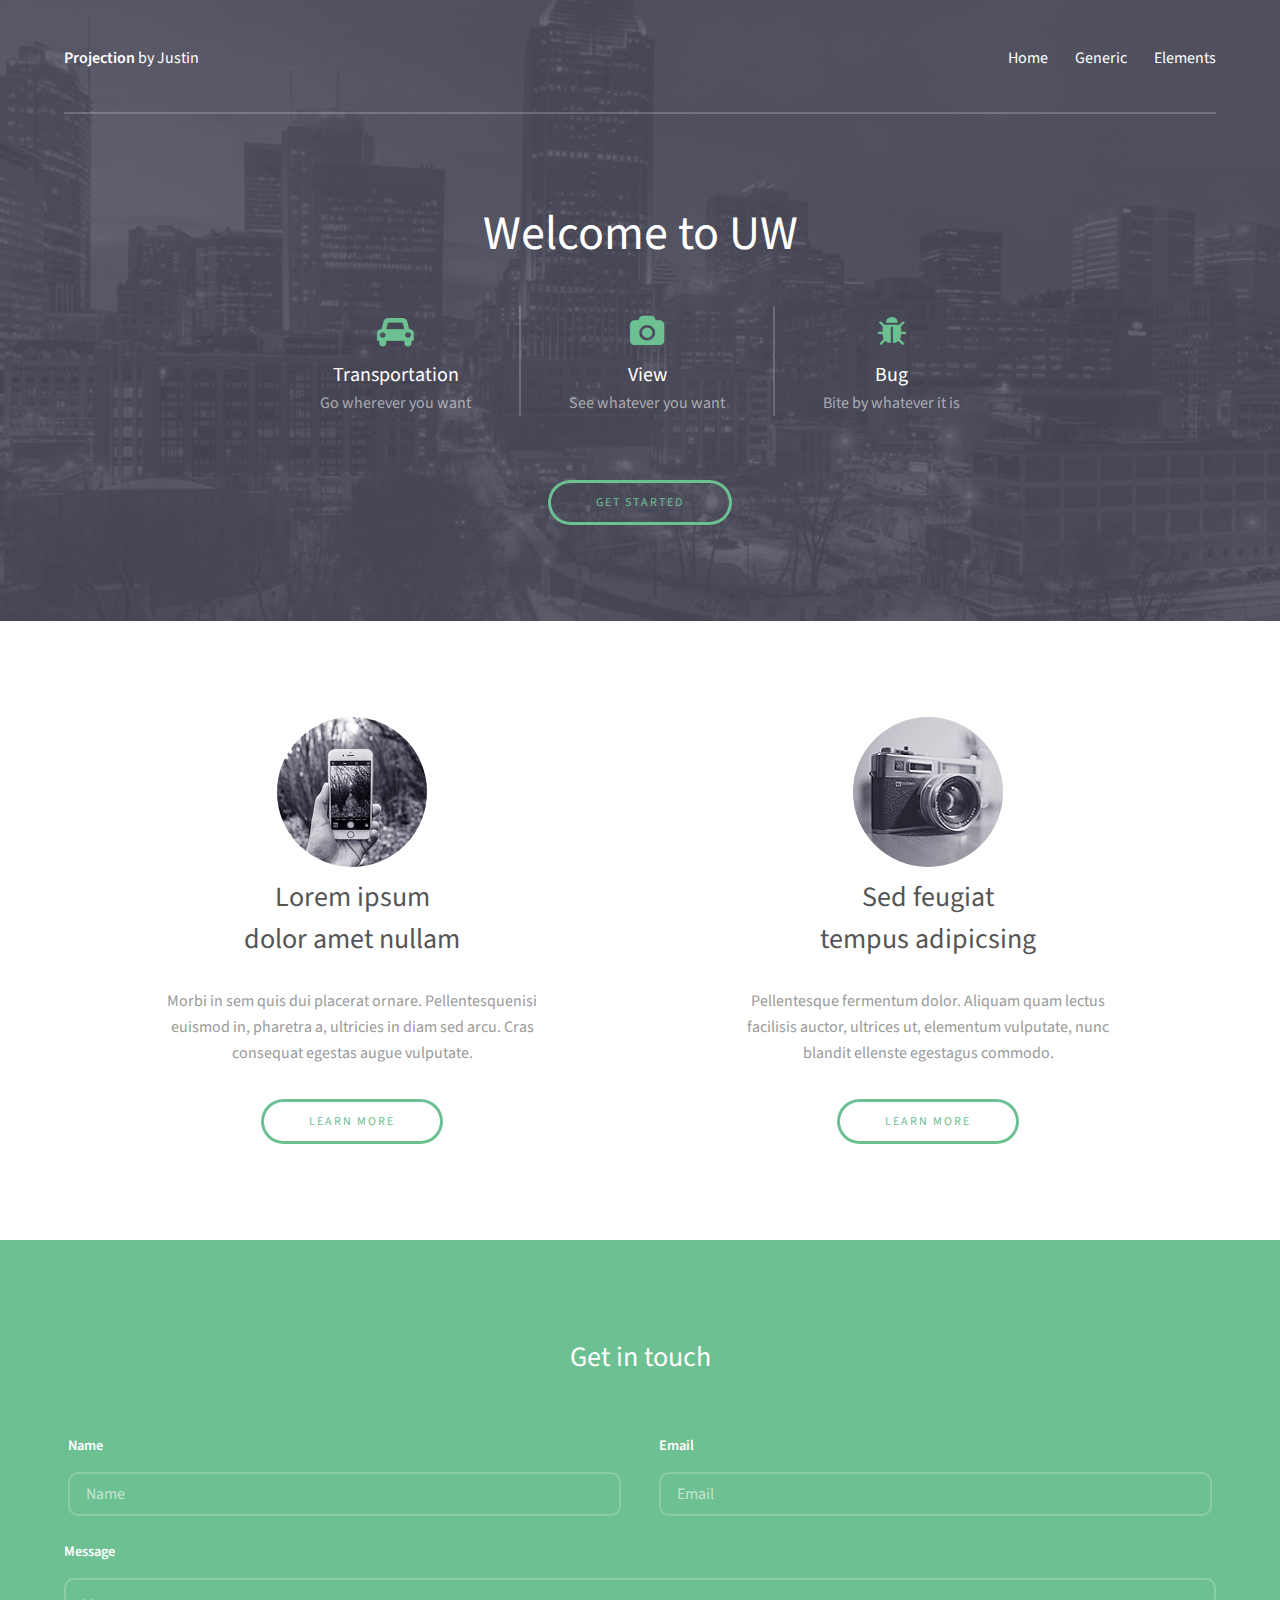
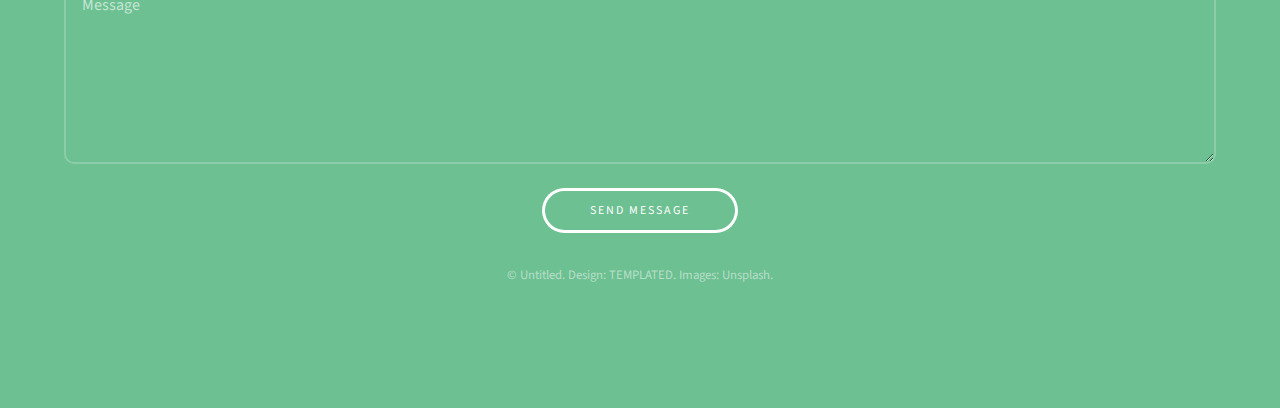
<file: myFunSite.html>
<!DOCTYPE HTML>
<!--
	Projection by Justin Yu
	yuh24@uw.edu
	Right reserved
-->
<html>
	<head>
		<title>Projection by Justin Yu</title>
		<meta charset="utf-8" />
		<meta name="viewport" content="width=device-width, initial-scale=1" />
		<link rel="stylesheet" href="assets/css/main.css" />
	</head>
	<body>

		<!-- Header -->
			<header id="header">
				<div class="inner">
					<a href="index.html" class="logo"><strong>Projection</strong> by Justin</a>
					<nav id="nav">
						<a href="index.html">Home</a>
						<a href="generic.html">Generic</a>
						<a href="elements.html">Elements</a>
					</nav>
					<a href="#navPanel" class="navPanelToggle"><span class="fa fa-bars"></span></a>
				</div>
			</header>

		<!-- Banner -->
			<section id="banner">
				<div class="inner">
					<header>
						<h1>Welcome to UW</h1>
					</header>

					<div class="flex ">

						<div>
							<span class="icon fa-car"></span>
							<h3>Transportation</h3>
							<p>Go wherever you want</p>
						</div>

						<div>
							<span class="icon fa-camera"></span>
							<h3>View</h3>
							<p>See whatever you want</p>
						</div>

						<div>
							<span class="icon fa-bug"></span>
							<h3>Bug</h3>
							<p>Bite by whatever it is</p>
						</div>

					</div>

					<footer>
						<a href="#" class="button">Get Started</a>
					</footer>
				</div>
			</section>


		<!-- Three -->
			<section id="three" class="wrapper align-center">
				<div class="inner">
					<div class="flex flex-2">
						<article>
							<div class="image round">
								<img src="images/pic01.jpg" alt="Pic 01" />
							</div>
							<header>
								<h3>Lorem ipsum<br /> dolor amet nullam</h3>
							</header>
							<p>Morbi in sem quis dui placerat ornare. Pellentesquenisi<br />euismod in, pharetra a, ultricies in diam sed arcu. Cras<br />consequat  egestas augue vulputate.</p>
							<footer>
								<a href="#" class="button">Learn More</a>
							</footer>
						</article>
						<article>
							<div class="image round">
								<img src="images/pic02.jpg" alt="Pic 02" />
							</div>
							<header>
								<h3>Sed feugiat<br /> tempus adipicsing</h3>
							</header>
							<p>Pellentesque fermentum dolor. Aliquam quam lectus<br />facilisis auctor, ultrices ut, elementum vulputate, nunc<br /> blandit ellenste egestagus commodo.</p>
							<footer>
								<a href="#" class="button">Learn More</a>
							</footer>
						</article>
					</div>
				</div>
			</section>

		<!-- Footer -->
			<footer id="footer">
				<div class="inner">

					<h3>Get in touch</h3>

					<form action="#" method="post">

						<div class="field half first">
							<label for="name">Name</label>
							<input name="name" id="name" type="text" placeholder="Name">
						</div>
						<div class="field half">
							<label for="email">Email</label>
							<input name="email" id="email" type="email" placeholder="Email">
						</div>
						<div class="field">
							<label for="message">Message</label>
							<textarea name="message" id="message" rows="6" placeholder="Message"></textarea>
						</div>
						<ul class="actions">
							<li><input value="Send Message" class="button alt" type="submit"></li>
						</ul>
					</form>

					<div class="copyright">
						&copy; Untitled. Design: <a href="https://templated.co">TEMPLATED</a>. Images: <a href="https://unsplash.com">Unsplash</a>.
					</div>

				</div>
			</footer>

		<!-- Scripts -->
			<script src="assets/js/jquery.min.js"></script>
			<script src="assets/js/skel.min.js"></script>
			<script src="assets/js/util.js"></script>
			<script src="assets/js/main.js"></script>

	</body>
</html>
</file>
<file: CSS.css>
body{
    color: purple;
    background-image: url('DW.jpg');
    font-family:"Bahiana";
    
}

legend{
    color:Red;
    width:1000px;
    margin-left:auto;
    margin-right:auto;
    margin-bottom: 30px;
    border: solid 2px saddlebrown;
    text-align:center;
    font-family:"Pangolin"
}

label{
    color:sandybrown;
    
}

i{
    color: lightblue;


}
h2{
    width:500px;
    margin-left:auto;
    margin-right:auto;
    margin-bottom: 10px;
    border: solid 8px saddlebrown;
    text-align:center;
    font-family:"Indie Flower"

}

li{

}

#Header{
    width:500px;
    margin-left:auto;
    margin-right:auto;
    margin-bottom: 10px;
    border: solid 8px pink;
}

#Header h1{}

}

#LeftNav{

}

#LeftNav img{

}

#LeftNav ul{

}

#LeftNav h3{

}

#Content{

}

#Footer{

}
</file>
<file: assets/css/main.css>
@charset "UTF-8";
@import url(font-awesome.min.css);
@import "https://fonts.googleapis.com/css?family=Source+Sans+Pro:300,400,600";

/*
	Projection by TEMPLATED
	templated.co @templatedco
	Released for free under the Creative Commons Attribution 3.0 license (templated.co/license)
*/

/* Reset */

	html, body, div, span, applet, object, iframe, h1, h2, h3, h4, h5, h6, p, blockquote, pre, a, abbr, acronym, address, big, cite, code, del, dfn, em, img, ins, kbd, q, s, samp, small, strike, strong, sub, sup, tt, var, b, u, i, center, dl, dt, dd, ol, ul, li, fieldset, form, label, legend, table, caption, tbody, tfoot, thead, tr, th, td, article, aside, canvas, details, embed, figure, figcaption, footer, header, hgroup, menu, nav, output, ruby, section, summary, time, mark, audio, video {
		margin: 0;
		padding: 0;
		border: 0;
		font-size: 100%;
		font: inherit;
		vertical-align: baseline;
	}

	article, aside, details, figcaption, figure, footer, header, hgroup, menu, nav, section {
		display: block;
	}

	body {
		line-height: 1;
	}

	ol, ul {
		list-style: none;
	}

	blockquote, q {
		quotes: none;
	}

	blockquote:before, blockquote:after, q:before, q:after {
		content: '';
		content: none;
	}

	table {
		border-collapse: collapse;
		border-spacing: 0;
	}

	body {
		-webkit-text-size-adjust: none;
	}

/* Box Model */

	*, *:before, *:after {
		-moz-box-sizing: border-box;
		-webkit-box-sizing: border-box;
		box-sizing: border-box;
	}

/* Containers */

	.container {
		margin-left: auto;
		margin-right: auto;
	}

	.container.\31 25\25 {
		width: 100%;
		max-width: 100em;
		min-width: 80em;
	}

	.container.\37 5\25 {
		width: 60em;
	}

	.container.\35 0\25 {
		width: 40em;
	}

	.container.\32 5\25 {
		width: 20em;
	}

	.container {
		width: 80em;
	}

	@media screen and (max-width: 1680px) {

		.container.\31 25\25 {
			width: 100%;
			max-width: 100em;
			min-width: 80em;
		}

		.container.\37 5\25 {
			width: 60em;
		}

		.container.\35 0\25 {
			width: 40em;
		}

		.container.\32 5\25 {
			width: 20em;
		}

		.container {
			width: 80em;
		}

	}

	@media screen and (max-width: 1280px) {

		.container.\31 25\25 {
			width: 100%;
			max-width: 81.25em;
			min-width: 65em;
		}

		.container.\37 5\25 {
			width: 48.75em;
		}

		.container.\35 0\25 {
			width: 32.5em;
		}

		.container.\32 5\25 {
			width: 16.25em;
		}

		.container {
			width: 65em;
		}

	}

	@media screen and (max-width: 980px) {

		.container.\31 25\25 {
			width: 100%;
			max-width: 112.5%;
			min-width: 90%;
		}

		.container.\37 5\25 {
			width: 67.5%;
		}

		.container.\35 0\25 {
			width: 45%;
		}

		.container.\32 5\25 {
			width: 22.5%;
		}

		.container {
			width: 90%;
		}

	}

	@media screen and (max-width: 736px) {

		.container.\31 25\25 {
			width: 100%;
			max-width: 112.5%;
			min-width: 90%;
		}

		.container.\37 5\25 {
			width: 67.5%;
		}

		.container.\35 0\25 {
			width: 45%;
		}

		.container.\32 5\25 {
			width: 22.5%;
		}

		.container {
			width: 90% !important;
		}

	}

	@media screen and (max-width: 480px) {

		.container.\31 25\25 {
			width: 100%;
			max-width: 112.5%;
			min-width: 90%;
		}

		.container.\37 5\25 {
			width: 67.5%;
		}

		.container.\35 0\25 {
			width: 45%;
		}

		.container.\32 5\25 {
			width: 22.5%;
		}

		.container {
			width: 90% !important;
		}

	}

/* Grid */

	.row {
		border-bottom: solid 1px transparent;
		-moz-box-sizing: border-box;
		-webkit-box-sizing: border-box;
		box-sizing: border-box;
	}

	.row > * {
		float: left;
		-moz-box-sizing: border-box;
		-webkit-box-sizing: border-box;
		box-sizing: border-box;
	}

	.row:after, .row:before {
		content: '';
		display: block;
		clear: both;
		height: 0;
	}

	.row.uniform > * > :first-child {
		margin-top: 0;
	}

	.row.uniform > * > :last-child {
		margin-bottom: 0;
	}

	.row.\30 \25 > * {
		padding: 0 0 0 0em;
	}

	.row.\30 \25 {
		margin: 0 0 -1px 0em;
	}

	.row.uniform.\30 \25 > * {
		padding: 0em 0 0 0em;
	}

	.row.uniform.\30 \25 {
		margin: 0em 0 -1px 0em;
	}

	.row > * {
		padding: 0 0 0 2em;
	}

	.row {
		margin: 0 0 -1px -2em;
	}

	.row.uniform > * {
		padding: 2em 0 0 2em;
	}

	.row.uniform {
		margin: -2em 0 -1px -2em;
	}

	.row.\32 00\25 > * {
		padding: 0 0 0 4em;
	}

	.row.\32 00\25 {
		margin: 0 0 -1px -4em;
	}

	.row.uniform.\32 00\25 > * {
		padding: 4em 0 0 4em;
	}

	.row.uniform.\32 00\25 {
		margin: -4em 0 -1px -4em;
	}

	.row.\31 50\25 > * {
		padding: 0 0 0 3em;
	}

	.row.\31 50\25 {
		margin: 0 0 -1px -3em;
	}

	.row.uniform.\31 50\25 > * {
		padding: 3em 0 0 3em;
	}

	.row.uniform.\31 50\25 {
		margin: -3em 0 -1px -3em;
	}

	.row.\35 0\25 > * {
		padding: 0 0 0 1em;
	}

	.row.\35 0\25 {
		margin: 0 0 -1px -1em;
	}

	.row.uniform.\35 0\25 > * {
		padding: 1em 0 0 1em;
	}

	.row.uniform.\35 0\25 {
		margin: -1em 0 -1px -1em;
	}

	.row.\32 5\25 > * {
		padding: 0 0 0 0.5em;
	}

	.row.\32 5\25 {
		margin: 0 0 -1px -0.5em;
	}

	.row.uniform.\32 5\25 > * {
		padding: 0.5em 0 0 0.5em;
	}

	.row.uniform.\32 5\25 {
		margin: -0.5em 0 -1px -0.5em;
	}

	.\31 2u, .\31 2u\24 {
		width: 100%;
		clear: none;
		margin-left: 0;
	}

	.\31 1u, .\31 1u\24 {
		width: 91.6666666667%;
		clear: none;
		margin-left: 0;
	}

	.\31 0u, .\31 0u\24 {
		width: 83.3333333333%;
		clear: none;
		margin-left: 0;
	}

	.\39 u, .\39 u\24 {
		width: 75%;
		clear: none;
		margin-left: 0;
	}

	.\38 u, .\38 u\24 {
		width: 66.6666666667%;
		clear: none;
		margin-left: 0;
	}

	.\37 u, .\37 u\24 {
		width: 58.3333333333%;
		clear: none;
		margin-left: 0;
	}

	.\36 u, .\36 u\24 {
		width: 50%;
		clear: none;
		margin-left: 0;
	}

	.\35 u, .\35 u\24 {
		width: 41.6666666667%;
		clear: none;
		margin-left: 0;
	}

	.\34 u, .\34 u\24 {
		width: 33.3333333333%;
		clear: none;
		margin-left: 0;
	}

	.\33 u, .\33 u\24 {
		width: 25%;
		clear: none;
		margin-left: 0;
	}

	.\32 u, .\32 u\24 {
		width: 16.6666666667%;
		clear: none;
		margin-left: 0;
	}

	.\31 u, .\31 u\24 {
		width: 8.3333333333%;
		clear: none;
		margin-left: 0;
	}

	.\31 2u\24 + *,
	.\31 1u\24 + *,
	.\31 0u\24 + *,
	.\39 u\24 + *,
	.\38 u\24 + *,
	.\37 u\24 + *,
	.\36 u\24 + *,
	.\35 u\24 + *,
	.\34 u\24 + *,
	.\33 u\24 + *,
	.\32 u\24 + *,
	.\31 u\24 + * {
		clear: left;
	}

	.\-11u {
		margin-left: 91.66667%;
	}

	.\-10u {
		margin-left: 83.33333%;
	}

	.\-9u {
		margin-left: 75%;
	}

	.\-8u {
		margin-left: 66.66667%;
	}

	.\-7u {
		margin-left: 58.33333%;
	}

	.\-6u {
		margin-left: 50%;
	}

	.\-5u {
		margin-left: 41.66667%;
	}

	.\-4u {
		margin-left: 33.33333%;
	}

	.\-3u {
		margin-left: 25%;
	}

	.\-2u {
		margin-left: 16.66667%;
	}

	.\-1u {
		margin-left: 8.33333%;
	}

	@media screen and (max-width: 1680px) {

		.row > * {
			padding: 0 0 0 2em;
		}

		.row {
			margin: 0 0 -1px -2em;
		}

		.row.uniform > * {
			padding: 2em 0 0 2em;
		}

		.row.uniform {
			margin: -2em 0 -1px -2em;
		}

		.row.\32 00\25 > * {
			padding: 0 0 0 4em;
		}

		.row.\32 00\25 {
			margin: 0 0 -1px -4em;
		}

		.row.uniform.\32 00\25 > * {
			padding: 4em 0 0 4em;
		}

		.row.uniform.\32 00\25 {
			margin: -4em 0 -1px -4em;
		}

		.row.\31 50\25 > * {
			padding: 0 0 0 3em;
		}

		.row.\31 50\25 {
			margin: 0 0 -1px -3em;
		}

		.row.uniform.\31 50\25 > * {
			padding: 3em 0 0 3em;
		}

		.row.uniform.\31 50\25 {
			margin: -3em 0 -1px -3em;
		}

		.row.\35 0\25 > * {
			padding: 0 0 0 1em;
		}

		.row.\35 0\25 {
			margin: 0 0 -1px -1em;
		}

		.row.uniform.\35 0\25 > * {
			padding: 1em 0 0 1em;
		}

		.row.uniform.\35 0\25 {
			margin: -1em 0 -1px -1em;
		}

		.row.\32 5\25 > * {
			padding: 0 0 0 0.5em;
		}

		.row.\32 5\25 {
			margin: 0 0 -1px -0.5em;
		}

		.row.uniform.\32 5\25 > * {
			padding: 0.5em 0 0 0.5em;
		}

		.row.uniform.\32 5\25 {
			margin: -0.5em 0 -1px -0.5em;
		}

		.\31 2u\28xlarge\29, .\31 2u\24\28xlarge\29 {
			width: 100%;
			clear: none;
			margin-left: 0;
		}

		.\31 1u\28xlarge\29, .\31 1u\24\28xlarge\29 {
			width: 91.6666666667%;
			clear: none;
			margin-left: 0;
		}

		.\31 0u\28xlarge\29, .\31 0u\24\28xlarge\29 {
			width: 83.3333333333%;
			clear: none;
			margin-left: 0;
		}

		.\39 u\28xlarge\29, .\39 u\24\28xlarge\29 {
			width: 75%;
			clear: none;
			margin-left: 0;
		}

		.\38 u\28xlarge\29, .\38 u\24\28xlarge\29 {
			width: 66.6666666667%;
			clear: none;
			margin-left: 0;
		}

		.\37 u\28xlarge\29, .\37 u\24\28xlarge\29 {
			width: 58.3333333333%;
			clear: none;
			margin-left: 0;
		}

		.\36 u\28xlarge\29, .\36 u\24\28xlarge\29 {
			width: 50%;
			clear: none;
			margin-left: 0;
		}

		.\35 u\28xlarge\29, .\35 u\24\28xlarge\29 {
			width: 41.6666666667%;
			clear: none;
			margin-left: 0;
		}

		.\34 u\28xlarge\29, .\34 u\24\28xlarge\29 {
			width: 33.3333333333%;
			clear: none;
			margin-left: 0;
		}

		.\33 u\28xlarge\29, .\33 u\24\28xlarge\29 {
			width: 25%;
			clear: none;
			margin-left: 0;
		}

		.\32 u\28xlarge\29, .\32 u\24\28xlarge\29 {
			width: 16.6666666667%;
			clear: none;
			margin-left: 0;
		}

		.\31 u\28xlarge\29, .\31 u\24\28xlarge\29 {
			width: 8.3333333333%;
			clear: none;
			margin-left: 0;
		}

		.\31 2u\24\28xlarge\29 + *,
		.\31 1u\24\28xlarge\29 + *,
		.\31 0u\24\28xlarge\29 + *,
		.\39 u\24\28xlarge\29 + *,
		.\38 u\24\28xlarge\29 + *,
		.\37 u\24\28xlarge\29 + *,
		.\36 u\24\28xlarge\29 + *,
		.\35 u\24\28xlarge\29 + *,
		.\34 u\24\28xlarge\29 + *,
		.\33 u\24\28xlarge\29 + *,
		.\32 u\24\28xlarge\29 + *,
		.\31 u\24\28xlarge\29 + * {
			clear: left;
		}

		.\-11u\28xlarge\29 {
			margin-left: 91.66667%;
		}

		.\-10u\28xlarge\29 {
			margin-left: 83.33333%;
		}

		.\-9u\28xlarge\29 {
			margin-left: 75%;
		}

		.\-8u\28xlarge\29 {
			margin-left: 66.66667%;
		}

		.\-7u\28xlarge\29 {
			margin-left: 58.33333%;
		}

		.\-6u\28xlarge\29 {
			margin-left: 50%;
		}

		.\-5u\28xlarge\29 {
			margin-left: 41.66667%;
		}

		.\-4u\28xlarge\29 {
			margin-left: 33.33333%;
		}

		.\-3u\28xlarge\29 {
			margin-left: 25%;
		}

		.\-2u\28xlarge\29 {
			margin-left: 16.66667%;
		}

		.\-1u\28xlarge\29 {
			margin-left: 8.33333%;
		}

	}

	@media screen and (max-width: 1280px) {

		.row > * {
			padding: 0 0 0 1.5em;
		}

		.row {
			margin: 0 0 -1px -1.5em;
		}

		.row.uniform > * {
			padding: 1.5em 0 0 1.5em;
		}

		.row.uniform {
			margin: -1.5em 0 -1px -1.5em;
		}

		.row.\32 00\25 > * {
			padding: 0 0 0 3em;
		}

		.row.\32 00\25 {
			margin: 0 0 -1px -3em;
		}

		.row.uniform.\32 00\25 > * {
			padding: 3em 0 0 3em;
		}

		.row.uniform.\32 00\25 {
			margin: -3em 0 -1px -3em;
		}

		.row.\31 50\25 > * {
			padding: 0 0 0 2.25em;
		}

		.row.\31 50\25 {
			margin: 0 0 -1px -2.25em;
		}

		.row.uniform.\31 50\25 > * {
			padding: 2.25em 0 0 2.25em;
		}

		.row.uniform.\31 50\25 {
			margin: -2.25em 0 -1px -2.25em;
		}

		.row.\35 0\25 > * {
			padding: 0 0 0 0.75em;
		}

		.row.\35 0\25 {
			margin: 0 0 -1px -0.75em;
		}

		.row.uniform.\35 0\25 > * {
			padding: 0.75em 0 0 0.75em;
		}

		.row.uniform.\35 0\25 {
			margin: -0.75em 0 -1px -0.75em;
		}

		.row.\32 5\25 > * {
			padding: 0 0 0 0.375em;
		}

		.row.\32 5\25 {
			margin: 0 0 -1px -0.375em;
		}

		.row.uniform.\32 5\25 > * {
			padding: 0.375em 0 0 0.375em;
		}

		.row.uniform.\32 5\25 {
			margin: -0.375em 0 -1px -0.375em;
		}

		.\31 2u\28large\29, .\31 2u\24\28large\29 {
			width: 100%;
			clear: none;
			margin-left: 0;
		}

		.\31 1u\28large\29, .\31 1u\24\28large\29 {
			width: 91.6666666667%;
			clear: none;
			margin-left: 0;
		}

		.\31 0u\28large\29, .\31 0u\24\28large\29 {
			width: 83.3333333333%;
			clear: none;
			margin-left: 0;
		}

		.\39 u\28large\29, .\39 u\24\28large\29 {
			width: 75%;
			clear: none;
			margin-left: 0;
		}

		.\38 u\28large\29, .\38 u\24\28large\29 {
			width: 66.6666666667%;
			clear: none;
			margin-left: 0;
		}

		.\37 u\28large\29, .\37 u\24\28large\29 {
			width: 58.3333333333%;
			clear: none;
			margin-left: 0;
		}

		.\36 u\28large\29, .\36 u\24\28large\29 {
			width: 50%;
			clear: none;
			margin-left: 0;
		}

		.\35 u\28large\29, .\35 u\24\28large\29 {
			width: 41.6666666667%;
			clear: none;
			margin-left: 0;
		}

		.\34 u\28large\29, .\34 u\24\28large\29 {
			width: 33.3333333333%;
			clear: none;
			margin-left: 0;
		}

		.\33 u\28large\29, .\33 u\24\28large\29 {
			width: 25%;
			clear: none;
			margin-left: 0;
		}

		.\32 u\28large\29, .\32 u\24\28large\29 {
			width: 16.6666666667%;
			clear: none;
			margin-left: 0;
		}

		.\31 u\28large\29, .\31 u\24\28large\29 {
			width: 8.3333333333%;
			clear: none;
			margin-left: 0;
		}

		.\31 2u\24\28large\29 + *,
		.\31 1u\24\28large\29 + *,
		.\31 0u\24\28large\29 + *,
		.\39 u\24\28large\29 + *,
		.\38 u\24\28large\29 + *,
		.\37 u\24\28large\29 + *,
		.\36 u\24\28large\29 + *,
		.\35 u\24\28large\29 + *,
		.\34 u\24\28large\29 + *,
		.\33 u\24\28large\29 + *,
		.\32 u\24\28large\29 + *,
		.\31 u\24\28large\29 + * {
			clear: left;
		}

		.\-11u\28large\29 {
			margin-left: 91.66667%;
		}

		.\-10u\28large\29 {
			margin-left: 83.33333%;
		}

		.\-9u\28large\29 {
			margin-left: 75%;
		}

		.\-8u\28large\29 {
			margin-left: 66.66667%;
		}

		.\-7u\28large\29 {
			margin-left: 58.33333%;
		}

		.\-6u\28large\29 {
			margin-left: 50%;
		}

		.\-5u\28large\29 {
			margin-left: 41.66667%;
		}

		.\-4u\28large\29 {
			margin-left: 33.33333%;
		}

		.\-3u\28large\29 {
			margin-left: 25%;
		}

		.\-2u\28large\29 {
			margin-left: 16.66667%;
		}

		.\-1u\28large\29 {
			margin-left: 8.33333%;
		}

	}

	@media screen and (max-width: 980px) {

		.row > * {
			padding: 0 0 0 1.5em;
		}

		.row {
			margin: 0 0 -1px -1.5em;
		}

		.row.uniform > * {
			padding: 1.5em 0 0 1.5em;
		}

		.row.uniform {
			margin: -1.5em 0 -1px -1.5em;
		}

		.row.\32 00\25 > * {
			padding: 0 0 0 3em;
		}

		.row.\32 00\25 {
			margin: 0 0 -1px -3em;
		}

		.row.uniform.\32 00\25 > * {
			padding: 3em 0 0 3em;
		}

		.row.uniform.\32 00\25 {
			margin: -3em 0 -1px -3em;
		}

		.row.\31 50\25 > * {
			padding: 0 0 0 2.25em;
		}

		.row.\31 50\25 {
			margin: 0 0 -1px -2.25em;
		}

		.row.uniform.\31 50\25 > * {
			padding: 2.25em 0 0 2.25em;
		}

		.row.uniform.\31 50\25 {
			margin: -2.25em 0 -1px -2.25em;
		}

		.row.\35 0\25 > * {
			padding: 0 0 0 0.75em;
		}

		.row.\35 0\25 {
			margin: 0 0 -1px -0.75em;
		}

		.row.uniform.\35 0\25 > * {
			padding: 0.75em 0 0 0.75em;
		}

		.row.uniform.\35 0\25 {
			margin: -0.75em 0 -1px -0.75em;
		}

		.row.\32 5\25 > * {
			padding: 0 0 0 0.375em;
		}

		.row.\32 5\25 {
			margin: 0 0 -1px -0.375em;
		}

		.row.uniform.\32 5\25 > * {
			padding: 0.375em 0 0 0.375em;
		}

		.row.uniform.\32 5\25 {
			margin: -0.375em 0 -1px -0.375em;
		}

		.\31 2u\28medium\29, .\31 2u\24\28medium\29 {
			width: 100%;
			clear: none;
			margin-left: 0;
		}

		.\31 1u\28medium\29, .\31 1u\24\28medium\29 {
			width: 91.6666666667%;
			clear: none;
			margin-left: 0;
		}

		.\31 0u\28medium\29, .\31 0u\24\28medium\29 {
			width: 83.3333333333%;
			clear: none;
			margin-left: 0;
		}

		.\39 u\28medium\29, .\39 u\24\28medium\29 {
			width: 75%;
			clear: none;
			margin-left: 0;
		}

		.\38 u\28medium\29, .\38 u\24\28medium\29 {
			width: 66.6666666667%;
			clear: none;
			margin-left: 0;
		}

		.\37 u\28medium\29, .\37 u\24\28medium\29 {
			width: 58.3333333333%;
			clear: none;
			margin-left: 0;
		}

		.\36 u\28medium\29, .\36 u\24\28medium\29 {
			width: 50%;
			clear: none;
			margin-left: 0;
		}

		.\35 u\28medium\29, .\35 u\24\28medium\29 {
			width: 41.6666666667%;
			clear: none;
			margin-left: 0;
		}

		.\34 u\28medium\29, .\34 u\24\28medium\29 {
			width: 33.3333333333%;
			clear: none;
			margin-left: 0;
		}

		.\33 u\28medium\29, .\33 u\24\28medium\29 {
			width: 25%;
			clear: none;
			margin-left: 0;
		}

		.\32 u\28medium\29, .\32 u\24\28medium\29 {
			width: 16.6666666667%;
			clear: none;
			margin-left: 0;
		}

		.\31 u\28medium\29, .\31 u\24\28medium\29 {
			width: 8.3333333333%;
			clear: none;
			margin-left: 0;
		}

		.\31 2u\24\28medium\29 + *,
		.\31 1u\24\28medium\29 + *,
		.\31 0u\24\28medium\29 + *,
		.\39 u\24\28medium\29 + *,
		.\38 u\24\28medium\29 + *,
		.\37 u\24\28medium\29 + *,
		.\36 u\24\28medium\29 + *,
		.\35 u\24\28medium\29 + *,
		.\34 u\24\28medium\29 + *,
		.\33 u\24\28medium\29 + *,
		.\32 u\24\28medium\29 + *,
		.\31 u\24\28medium\29 + * {
			clear: left;
		}

		.\-11u\28medium\29 {
			margin-left: 91.66667%;
		}

		.\-10u\28medium\29 {
			margin-left: 83.33333%;
		}

		.\-9u\28medium\29 {
			margin-left: 75%;
		}

		.\-8u\28medium\29 {
			margin-left: 66.66667%;
		}

		.\-7u\28medium\29 {
			margin-left: 58.33333%;
		}

		.\-6u\28medium\29 {
			margin-left: 50%;
		}

		.\-5u\28medium\29 {
			margin-left: 41.66667%;
		}

		.\-4u\28medium\29 {
			margin-left: 33.33333%;
		}

		.\-3u\28medium\29 {
			margin-left: 25%;
		}

		.\-2u\28medium\29 {
			margin-left: 16.66667%;
		}

		.\-1u\28medium\29 {
			margin-left: 8.33333%;
		}

	}

	@media screen and (max-width: 736px) {

		.row > * {
			padding: 0 0 0 1.25em;
		}

		.row {
			margin: 0 0 -1px -1.25em;
		}

		.row.uniform > * {
			padding: 1.25em 0 0 1.25em;
		}

		.row.uniform {
			margin: -1.25em 0 -1px -1.25em;
		}

		.row.\32 00\25 > * {
			padding: 0 0 0 2.5em;
		}

		.row.\32 00\25 {
			margin: 0 0 -1px -2.5em;
		}

		.row.uniform.\32 00\25 > * {
			padding: 2.5em 0 0 2.5em;
		}

		.row.uniform.\32 00\25 {
			margin: -2.5em 0 -1px -2.5em;
		}

		.row.\31 50\25 > * {
			padding: 0 0 0 1.875em;
		}

		.row.\31 50\25 {
			margin: 0 0 -1px -1.875em;
		}

		.row.uniform.\31 50\25 > * {
			padding: 1.875em 0 0 1.875em;
		}

		.row.uniform.\31 50\25 {
			margin: -1.875em 0 -1px -1.875em;
		}

		.row.\35 0\25 > * {
			padding: 0 0 0 0.625em;
		}

		.row.\35 0\25 {
			margin: 0 0 -1px -0.625em;
		}

		.row.uniform.\35 0\25 > * {
			padding: 0.625em 0 0 0.625em;
		}

		.row.uniform.\35 0\25 {
			margin: -0.625em 0 -1px -0.625em;
		}

		.row.\32 5\25 > * {
			padding: 0 0 0 0.3125em;
		}

		.row.\32 5\25 {
			margin: 0 0 -1px -0.3125em;
		}

		.row.uniform.\32 5\25 > * {
			padding: 0.3125em 0 0 0.3125em;
		}

		.row.uniform.\32 5\25 {
			margin: -0.3125em 0 -1px -0.3125em;
		}

		.\31 2u\28small\29, .\31 2u\24\28small\29 {
			width: 100%;
			clear: none;
			margin-left: 0;
		}

		.\31 1u\28small\29, .\31 1u\24\28small\29 {
			width: 91.6666666667%;
			clear: none;
			margin-left: 0;
		}

		.\31 0u\28small\29, .\31 0u\24\28small\29 {
			width: 83.3333333333%;
			clear: none;
			margin-left: 0;
		}

		.\39 u\28small\29, .\39 u\24\28small\29 {
			width: 75%;
			clear: none;
			margin-left: 0;
		}

		.\38 u\28small\29, .\38 u\24\28small\29 {
			width: 66.6666666667%;
			clear: none;
			margin-left: 0;
		}

		.\37 u\28small\29, .\37 u\24\28small\29 {
			width: 58.3333333333%;
			clear: none;
			margin-left: 0;
		}

		.\36 u\28small\29, .\36 u\24\28small\29 {
			width: 50%;
			clear: none;
			margin-left: 0;
		}

		.\35 u\28small\29, .\35 u\24\28small\29 {
			width: 41.6666666667%;
			clear: none;
			margin-left: 0;
		}

		.\34 u\28small\29, .\34 u\24\28small\29 {
			width: 33.3333333333%;
			clear: none;
			margin-left: 0;
		}

		.\33 u\28small\29, .\33 u\24\28small\29 {
			width: 25%;
			clear: none;
			margin-left: 0;
		}

		.\32 u\28small\29, .\32 u\24\28small\29 {
			width: 16.6666666667%;
			clear: none;
			margin-left: 0;
		}

		.\31 u\28small\29, .\31 u\24\28small\29 {
			width: 8.3333333333%;
			clear: none;
			margin-left: 0;
		}

		.\31 2u\24\28small\29 + *,
		.\31 1u\24\28small\29 + *,
		.\31 0u\24\28small\29 + *,
		.\39 u\24\28small\29 + *,
		.\38 u\24\28small\29 + *,
		.\37 u\24\28small\29 + *,
		.\36 u\24\28small\29 + *,
		.\35 u\24\28small\29 + *,
		.\34 u\24\28small\29 + *,
		.\33 u\24\28small\29 + *,
		.\32 u\24\28small\29 + *,
		.\31 u\24\28small\29 + * {
			clear: left;
		}

		.\-11u\28small\29 {
			margin-left: 91.66667%;
		}

		.\-10u\28small\29 {
			margin-left: 83.33333%;
		}

		.\-9u\28small\29 {
			margin-left: 75%;
		}

		.\-8u\28small\29 {
			margin-left: 66.66667%;
		}

		.\-7u\28small\29 {
			margin-left: 58.33333%;
		}

		.\-6u\28small\29 {
			margin-left: 50%;
		}

		.\-5u\28small\29 {
			margin-left: 41.66667%;
		}

		.\-4u\28small\29 {
			margin-left: 33.33333%;
		}

		.\-3u\28small\29 {
			margin-left: 25%;
		}

		.\-2u\28small\29 {
			margin-left: 16.66667%;
		}

		.\-1u\28small\29 {
			margin-left: 8.33333%;
		}

	}

	@media screen and (max-width: 480px) {

		.row > * {
			padding: 0 0 0 1.25em;
		}

		.row {
			margin: 0 0 -1px -1.25em;
		}

		.row.uniform > * {
			padding: 1.25em 0 0 1.25em;
		}

		.row.uniform {
			margin: -1.25em 0 -1px -1.25em;
		}

		.row.\32 00\25 > * {
			padding: 0 0 0 2.5em;
		}

		.row.\32 00\25 {
			margin: 0 0 -1px -2.5em;
		}

		.row.uniform.\32 00\25 > * {
			padding: 2.5em 0 0 2.5em;
		}

		.row.uniform.\32 00\25 {
			margin: -2.5em 0 -1px -2.5em;
		}

		.row.\31 50\25 > * {
			padding: 0 0 0 1.875em;
		}

		.row.\31 50\25 {
			margin: 0 0 -1px -1.875em;
		}

		.row.uniform.\31 50\25 > * {
			padding: 1.875em 0 0 1.875em;
		}

		.row.uniform.\31 50\25 {
			margin: -1.875em 0 -1px -1.875em;
		}

		.row.\35 0\25 > * {
			padding: 0 0 0 0.625em;
		}

		.row.\35 0\25 {
			margin: 0 0 -1px -0.625em;
		}

		.row.uniform.\35 0\25 > * {
			padding: 0.625em 0 0 0.625em;
		}

		.row.uniform.\35 0\25 {
			margin: -0.625em 0 -1px -0.625em;
		}

		.row.\32 5\25 > * {
			padding: 0 0 0 0.3125em;
		}

		.row.\32 5\25 {
			margin: 0 0 -1px -0.3125em;
		}

		.row.uniform.\32 5\25 > * {
			padding: 0.3125em 0 0 0.3125em;
		}

		.row.uniform.\32 5\25 {
			margin: -0.3125em 0 -1px -0.3125em;
		}

		.\31 2u\28xsmall\29, .\31 2u\24\28xsmall\29 {
			width: 100%;
			clear: none;
			margin-left: 0;
		}

		.\31 1u\28xsmall\29, .\31 1u\24\28xsmall\29 {
			width: 91.6666666667%;
			clear: none;
			margin-left: 0;
		}

		.\31 0u\28xsmall\29, .\31 0u\24\28xsmall\29 {
			width: 83.3333333333%;
			clear: none;
			margin-left: 0;
		}

		.\39 u\28xsmall\29, .\39 u\24\28xsmall\29 {
			width: 75%;
			clear: none;
			margin-left: 0;
		}

		.\38 u\28xsmall\29, .\38 u\24\28xsmall\29 {
			width: 66.6666666667%;
			clear: none;
			margin-left: 0;
		}

		.\37 u\28xsmall\29, .\37 u\24\28xsmall\29 {
			width: 58.3333333333%;
			clear: none;
			margin-left: 0;
		}

		.\36 u\28xsmall\29, .\36 u\24\28xsmall\29 {
			width: 50%;
			clear: none;
			margin-left: 0;
		}

		.\35 u\28xsmall\29, .\35 u\24\28xsmall\29 {
			width: 41.6666666667%;
			clear: none;
			margin-left: 0;
		}

		.\34 u\28xsmall\29, .\34 u\24\28xsmall\29 {
			width: 33.3333333333%;
			clear: none;
			margin-left: 0;
		}

		.\33 u\28xsmall\29, .\33 u\24\28xsmall\29 {
			width: 25%;
			clear: none;
			margin-left: 0;
		}

		.\32 u\28xsmall\29, .\32 u\24\28xsmall\29 {
			width: 16.6666666667%;
			clear: none;
			margin-left: 0;
		}

		.\31 u\28xsmall\29, .\31 u\24\28xsmall\29 {
			width: 8.3333333333%;
			clear: none;
			margin-left: 0;
		}

		.\31 2u\24\28xsmall\29 + *,
		.\31 1u\24\28xsmall\29 + *,
		.\31 0u\24\28xsmall\29 + *,
		.\39 u\24\28xsmall\29 + *,
		.\38 u\24\28xsmall\29 + *,
		.\37 u\24\28xsmall\29 + *,
		.\36 u\24\28xsmall\29 + *,
		.\35 u\24\28xsmall\29 + *,
		.\34 u\24\28xsmall\29 + *,
		.\33 u\24\28xsmall\29 + *,
		.\32 u\24\28xsmall\29 + *,
		.\31 u\24\28xsmall\29 + * {
			clear: left;
		}

		.\-11u\28xsmall\29 {
			margin-left: 91.66667%;
		}

		.\-10u\28xsmall\29 {
			margin-left: 83.33333%;
		}

		.\-9u\28xsmall\29 {
			margin-left: 75%;
		}

		.\-8u\28xsmall\29 {
			margin-left: 66.66667%;
		}

		.\-7u\28xsmall\29 {
			margin-left: 58.33333%;
		}

		.\-6u\28xsmall\29 {
			margin-left: 50%;
		}

		.\-5u\28xsmall\29 {
			margin-left: 41.66667%;
		}

		.\-4u\28xsmall\29 {
			margin-left: 33.33333%;
		}

		.\-3u\28xsmall\29 {
			margin-left: 25%;
		}

		.\-2u\28xsmall\29 {
			margin-left: 16.66667%;
		}

		.\-1u\28xsmall\29 {
			margin-left: 8.33333%;
		}

	}

/* Basic */

	@-ms-viewport {
		width: device-width;
	}

	body {
		-ms-overflow-style: scrollbar;
	}

	@media screen and (max-width: 480px) {

		html, body {
			min-width: 320px;
		}

	}

	body {
		background: #fff;
	}

		body.is-loading *, body.is-loading *:before, body.is-loading *:after {
			-moz-animation: none !important;
			-webkit-animation: none !important;
			-ms-animation: none !important;
			animation: none !important;
			-moz-transition: none !important;
			-webkit-transition: none !important;
			-ms-transition: none !important;
			transition: none !important;
		}

/* Type */

	body, input, select, textarea {
		color: #9a9a9a;
		font-family: "Source Sans Pro", Arial, Helvetica, sans-serif;
		font-size: 14pt;
		font-weight: 400;
		line-height: 1.65;
	}

		@media screen and (max-width: 1680px) {

			body, input, select, textarea {
				font-size: 12pt;
			}

		}

		@media screen and (max-width: 1280px) {

			body, input, select, textarea {
				font-size: 12pt;
			}

		}

		@media screen and (max-width: 980px) {

			body, input, select, textarea {
				font-size: 12pt;
			}

		}

		@media screen and (max-width: 736px) {

			body, input, select, textarea {
				font-size: 12pt;
			}

		}

		@media screen and (max-width: 480px) {

			body, input, select, textarea {
				font-size: 12pt;
			}

		}

	a {
		color: #6cc091;
		text-decoration: underline;
	}

		a:hover {
			text-decoration: none;
		}

	strong, b {
		color: #555;
		font-weight: 600;
	}

	em, i {
		font-style: italic;
	}

	p {
		margin: 0 0 2em 0;
	}

	h1, h2, h3, h4, h5, h6 {
		color: #555;
		font-weight: 400;
		line-height: 1.5;
		margin: 0 0 1em 0;
	}

		h1 a, h2 a, h3 a, h4 a, h5 a, h6 a {
			color: inherit;
			text-decoration: none;
		}

	h2 {
		font-size: 1.85em;
		font-weight: 300;
	}

	h3 {
		font-size: 1.75em;
	}

		@media screen and (max-width: 480px) {

			h3 {
				font-size: 1.25em;
			}

		}

	h4 {
		font-size: 1.5em;
	}

	h5 {
		font-size: 0.9em;
	}

	h6 {
		font-size: 0.7em;
	}

	sub {
		font-size: 0.8em;
		position: relative;
		top: 0.5em;
	}

	sup {
		font-size: 0.8em;
		position: relative;
		top: -0.5em;
	}

	blockquote {
		border-left: solid 4px #dbdbdb;
		font-style: italic;
		margin: 0 0 2em 0;
		padding: 0.5em 0 0.5em 2em;
	}

	code {
		background: rgba(144, 144, 144, 0.075);
		border-radius: 0;
		border: solid 1px #dbdbdb;
		font-family: "Courier New", monospace;
		font-size: 0.9em;
		margin: 0 0.25em;
		padding: 0.25em 0.65em;
	}

	pre {
		-webkit-overflow-scrolling: touch;
		font-family: "Courier New", monospace;
		font-size: 0.9em;
		margin: 0 0 2em 0;
	}

		pre code {
			display: block;
			line-height: 1.75;
			padding: 1em 1.5em;
			overflow-x: auto;
		}

	hr {
		border: 0;
		border-bottom: solid 1px #dbdbdb;
		margin: 2em 0;
	}

		hr.major {
			margin: 3em 0;
		}

	.align-left {
		text-align: left;
	}

	.align-center {
		text-align: center;
	}

	.align-right {
		text-align: right;
	}

	.inner {
		max-width: 75em;
		margin: 0 auto;
	}

		@media screen and (max-width: 1280px) {

			.inner {
				max-width: 90%;
			}

		}

		@media screen and (max-width: 480px) {

			.inner {
				max-width: 90%;
			}

		}

/* Section/Article */

	section.special, article.special {
		text-align: center;
	}

		section.special article, article.special article {
			text-align: left;
		}

	section.wrapper, article.wrapper {
		padding: 6em 0;
	}

		section.wrapper header, article.wrapper header {
			margin-bottom: 4em;
		}

			section.wrapper header h2, article.wrapper header h2 {
				font-size: 2.75em;
				margin: 0 0 .5em 0;
			}

			section.wrapper header p, article.wrapper header p {
				font-size: 1em;
			}

		section.wrapper article header, article.wrapper article header {
			margin: 0;
		}

		@media screen and (max-width: 980px) {

			section.wrapper, article.wrapper {
				padding: 4em 0;
			}

		}

		@media screen and (max-width: 736px) {

			section.wrapper, article.wrapper {
				padding: 3em 0;
			}

				section.wrapper header, article.wrapper header {
					margin-bottom: 2em;
				}

					section.wrapper header h2, article.wrapper header h2 {
						font-size: 2em;
					}

					section.wrapper header p, article.wrapper header p {
						font-size: .9em;
					}

		}

		@media screen and (max-width: 480px) {

			section.wrapper article, article.wrapper article {
				text-align: center;
			}

		}

	header p {
		color: #bbb;
		position: relative;
		margin: 0 0 1.5em 0;
	}

	header h2 + p {
		font-size: 1.25em;
		margin-top: -1em;
	}

	header h3 + p {
		font-size: 1.1em;
		margin-top: -0.8em;
	}

	header h4 + p,
	header h5 + p,
	header h6 + p {
		font-size: 0.9em;
		margin-top: -0.6em;
	}

/* Flex */

	.flex {
		display: -ms-flexbox;
		-ms-flex-wrap: wrap;
		-ms-flex-pack: justify;
		-moz-justify-content: space-between;
		-webkit-justify-content: space-between;
		-ms-justify-content: space-between;
		justify-content: space-between;
		display: -moz-flex;
		display: -webkit-flex;
		display: -ms-flex;
		display: flex;
		-moz-flex-wrap: wrap;
		-webkit-flex-wrap: wrap;
		-ms-flex-wrap: wrap;
		flex-wrap: wrap;
		width: 100%;
	}

		.flex.flex-2 {
			-moz-justify-content: space-between;
			-webkit-justify-content: space-between;
			-ms-justify-content: space-between;
			justify-content: space-between;
		}

			.flex.flex-2 article {
				width: 50%;
			}

		@media screen and (max-width: 980px) {

			.flex.flex-2 article {
				width: 100%;
				margin-bottom: 3em;
			}

				.flex.flex-2 article:last-child {
					margin-bottom: 0;
				}

		}

		@media screen and (max-width: 480px) {

			.flex.flex-2 br {
				display: none;
			}

		}

/* Form */

	form {
		margin: 0 0 2em 0;
	}

		form .field {
			margin-bottom: 1.5em;
		}

			form .field.half {
				display: inline-block;
				width: 48%;
			}

				form .field.half.first {
					margin-right: 3%;
				}

		@media screen and (max-width: 980px) {

			form .field.half {
				display: block;
				width: 100%;
			}

				form .field.half.first {
					margin-right: 0;
				}

		}

	label {
		color: #555;
		display: block;
		font-size: 0.9em;
		font-weight: 600;
		margin: 0 0 1em 0;
	}

	input[type="text"],
	input[type="password"],
	input[type="email"],
	input[type="tel"],
	select,
	textarea {
		-moz-appearance: none;
		-webkit-appearance: none;
		-ms-appearance: none;
		appearance: none;
		background: #6cc091;
		border-radius: 10px;
		border: none;
		border: solid 2px #8dcca9;
		color: #fff;
		display: block;
		outline: 0;
		padding: 0 1em;
		text-decoration: none;
		width: 100%;
	}

		input[type="text"]:invalid,
		input[type="password"]:invalid,
		input[type="email"]:invalid,
		input[type="tel"]:invalid,
		select:invalid,
		textarea:invalid {
			box-shadow: none;
		}

		input[type="text"]:focus,
		input[type="password"]:focus,
		input[type="email"]:focus,
		input[type="tel"]:focus,
		select:focus,
		textarea:focus {
			border-color: #4bae77;
			box-shadow: 0 0 0 1px #4bae77;
		}

	.select-wrapper {
		text-decoration: none;
		display: block;
		position: relative;
	}

		.select-wrapper:before {
			content: "";
			-moz-osx-font-smoothing: grayscale;
			-webkit-font-smoothing: antialiased;
			font-family: FontAwesome;
			font-style: normal;
			font-weight: normal;
			text-transform: none !important;
		}

		.select-wrapper:before {
			color: #fff;
			display: block;
			height: 2.75em;
			line-height: 2.75em;
			pointer-events: none;
			position: absolute;
			right: 0;
			text-align: center;
			top: 0;
			width: 2.75em;
		}

		.select-wrapper select::-ms-expand {
			display: none;
		}

	input[type="text"],
	input[type="password"],
	input[type="email"],
	select {
		height: 2.75em;
	}

	textarea {
		padding: 0.75em 1em;
	}

	input[type="checkbox"],
	input[type="radio"] {
		-moz-appearance: none;
		-webkit-appearance: none;
		-ms-appearance: none;
		appearance: none;
		display: block;
		float: left;
		margin-right: -2em;
		opacity: 0;
		width: 1em;
		z-index: -1;
	}

		input[type="checkbox"] + label,
		input[type="radio"] + label {
			text-decoration: none;
			color: #9a9a9a;
			cursor: pointer;
			display: inline-block;
			font-size: 1em;
			font-weight: 400;
			padding-left: 2.4em;
			padding-right: 0.75em;
			position: relative;
		}

			input[type="checkbox"] + label:before,
			input[type="radio"] + label:before {
				-moz-osx-font-smoothing: grayscale;
				-webkit-font-smoothing: antialiased;
				font-family: FontAwesome;
				font-style: normal;
				font-weight: normal;
				text-transform: none !important;
			}

			input[type="checkbox"] + label:before,
			input[type="radio"] + label:before {
				background: rgba(144, 144, 144, 0.075);
				border-radius: 0;
				border: solid 1px #8dcca9;
				content: '';
				display: inline-block;
				height: 1.65em;
				left: 0;
				line-height: 1.58125em;
				position: absolute;
				text-align: center;
				top: 0;
				width: 1.65em;
			}

		input[type="checkbox"]:checked + label:before,
		input[type="radio"]:checked + label:before {
			background: #6cc091;
			border-color: #6cc091;
			color: #ffffff;
			content: '\f00c';
		}

		input[type="checkbox"]:focus + label:before,
		input[type="radio"]:focus + label:before {
			border-color: #6cc091;
			box-shadow: 0 0 0 1px #6cc091;
		}

	input[type="checkbox"] + label:before {
		border-radius: 0;
	}

	input[type="radio"] + label:before {
		border-radius: 100%;
	}

	::-webkit-input-placeholder {
		color: #c4e5d3 !important;
		opacity: 1.0;
	}

	:-moz-placeholder {
		color: #c4e5d3 !important;
		opacity: 1.0;
	}

	::-moz-placeholder {
		color: #c4e5d3 !important;
		opacity: 1.0;
	}

	:-ms-input-placeholder {
		color: #c4e5d3 !important;
		opacity: 1.0;
	}

	.formerize-placeholder {
		color: #c4e5d3 !important;
		opacity: 1.0;
	}

/* Box */

	.box {
		border: solid 1px #dbdbdb;
		margin-bottom: 2em;
		padding: 1.5em;
	}

		.box > :last-child,
		.box > :last-child > :last-child,
		.box > :last-child > :last-child > :last-child {
			margin-bottom: 0;
		}

		.box.alt {
			border: 0;
			border-radius: 0;
			padding: 0;
		}

		.box.person {
			border: solid 1px #8dcca9;
			padding: 3em 1.5em;
		}

			.box.person h3 {
				margin: 0;
			}

			.box.person .image {
				margin-bottom: 1em;
			}

				.box.person .image img {
					max-width: 100%;
				}

/* Icon */

	.icon {
		text-decoration: none;
		border-bottom: none;
		position: relative;
	}

		.icon:before {
			-moz-osx-font-smoothing: grayscale;
			-webkit-font-smoothing: antialiased;
			font-family: FontAwesome;
			font-style: normal;
			font-weight: normal;
			text-transform: none !important;
		}

		.icon > .label {
			display: none;
		}

/* Image */

	.image {
		border-radius: 0;
		border: 0;
		display: inline-block;
		position: relative;
	}

		.image img {
			border-radius: 0;
			display: block;
		}

		.image.left, .image.right {
			max-width: 40%;
		}

			.image.left img, .image.right img {
				width: 100%;
			}

		.image.round img {
			border-radius: 100%;
		}

		.image.left {
			float: left;
			padding: 0 1.5em 1em 0;
			top: 0.25em;
		}

		.image.right {
			float: right;
			padding: 0 0 1em 1.5em;
			top: 0.25em;
		}

		.image.fit {
			display: block;
			margin: 0 0 2em 0;
			width: 100%;
		}

			.image.fit img {
				width: 100%;
			}

		.image.main {
			display: block;
			margin: 0 0 3em 0;
			width: 100%;
		}

			.image.main img {
				width: 100%;
			}

/* List */

	ol {
		list-style: decimal;
		margin: 0 0 2em 0;
		padding-left: 1.25em;
	}

		ol li {
			padding-left: 0.25em;
		}

	ul {
		list-style: disc;
		margin: 0 0 2em 0;
		padding-left: 1em;
	}

		ul li {
			padding-left: 0.5em;
		}

		ul.alt {
			list-style: none;
			padding-left: 0;
		}

			ul.alt li {
				border-top: solid 1px #dbdbdb;
				padding: 0.5em 0;
			}

				ul.alt li:first-child {
					border-top: 0;
					padding-top: 0;
				}

			ul.alt.dark li {
				border-top: solid 1px rgba(0, 0, 0, 0.25);
			}

		ul.icons {
			cursor: default;
			list-style: none;
			padding-left: 0;
		}

			ul.icons li {
				display: inline-block;
				padding: 0 1em 0 0;
			}

				ul.icons li:last-child {
					padding-right: 0;
				}

				ul.icons li .icon:before {
					font-size: 2em;
				}

		ul.actions {
			cursor: default;
			list-style: none;
			padding-left: 0;
		}

			ul.actions li {
				display: inline-block;
				padding: 0 1em 0 0;
				vertical-align: middle;
			}

				ul.actions li:last-child {
					padding-right: 0;
				}

			ul.actions.small li {
				padding: 0 0.5em 0 0;
			}

			ul.actions.vertical li {
				display: block;
				padding: 1em 0 0 0;
			}

				ul.actions.vertical li:first-child {
					padding-top: 0;
				}

				ul.actions.vertical li > * {
					margin-bottom: 0;
				}

			ul.actions.vertical.small li {
				padding: 0.5em 0 0 0;
			}

				ul.actions.vertical.small li:first-child {
					padding-top: 0;
				}

			ul.actions.fit {
				display: table;
				margin-left: -1em;
				padding: 0;
				table-layout: fixed;
				width: calc(100% + 1em);
			}

				ul.actions.fit li {
					display: table-cell;
					padding: 0 0 0 1em;
				}

					ul.actions.fit li > * {
						margin-bottom: 0;
					}

				ul.actions.fit.small {
					margin-left: -0.5em;
					width: calc(100% + 0.5em);
				}

					ul.actions.fit.small li {
						padding: 0 0 0 0.5em;
					}

			@media screen and (max-width: 480px) {

				ul.actions {
					margin: 0 0 2em 0;
				}

					ul.actions li {
						padding: 1em 0 0 0;
						display: block;
						text-align: center;
						width: 100%;
					}

						ul.actions li:first-child {
							padding-top: 0;
						}

						ul.actions li > * {
							width: 100%;
							margin: 0 !important;
						}

							ul.actions li > *.icon:before {
								margin-left: -2em;
							}

					ul.actions.small li {
						padding: 0.5em 0 0 0;
					}

						ul.actions.small li:first-child {
							padding-top: 0;
						}

			}

	dl {
		margin: 0 0 2em 0;
	}

		dl dt {
			display: block;
			font-weight: 600;
			margin: 0 0 1em 0;
		}

		dl dd {
			margin-left: 2em;
		}

/* Table */

	.table-wrapper {
		-webkit-overflow-scrolling: touch;
		overflow-x: auto;
	}

	table {
		margin: 0 0 2em 0;
		width: 100%;
	}

		table tbody tr {
			border: solid 1px #dbdbdb;
			border-left: 0;
			border-right: 0;
		}

			table tbody tr:nth-child(2n + 1) {
				background-color: rgba(144, 144, 144, 0.075);
			}

		table td {
			padding: 0.75em 0.75em;
		}

		table th {
			color: #555;
			font-size: 0.9em;
			font-weight: 600;
			padding: 0 0.75em 0.75em 0.75em;
			text-align: left;
		}

		table thead {
			border-bottom: solid 2px #dbdbdb;
		}

		table tfoot {
			border-top: solid 2px #dbdbdb;
		}

		table.alt {
			border-collapse: separate;
		}

			table.alt tbody tr td {
				border: solid 1px #dbdbdb;
				border-left-width: 0;
				border-top-width: 0;
			}

				table.alt tbody tr td:first-child {
					border-left-width: 1px;
				}

			table.alt tbody tr:first-child td {
				border-top-width: 1px;
			}

			table.alt thead {
				border-bottom: 0;
			}

			table.alt tfoot {
				border-top: 0;
			}

/* Button */

	input[type="submit"],
	input[type="reset"],
	input[type="button"],
	button,
	.button {
		-moz-appearance: none;
		-webkit-appearance: none;
		-ms-appearance: none;
		appearance: none;
		-moz-transition: background-color 0.2s ease-in-out, color 0.2s ease-in-out;
		-webkit-transition: background-color 0.2s ease-in-out, color 0.2s ease-in-out;
		-ms-transition: background-color 0.2s ease-in-out, color 0.2s ease-in-out;
		transition: background-color 0.2s ease-in-out, color 0.2s ease-in-out;
		background-color: transparent;
		box-shadow: inset 0 0 0 3px #6cc091;
		color: #6cc091 !important;
		border-radius: 30px;
		border: 0;
		cursor: pointer;
		display: inline-block;
		font-size: .75em;
		font-weight: 400;
		height: 3.75em;
		line-height: 3.85em;
		letter-spacing: 2px;
		padding: 0 4em;
		text-align: center;
		text-decoration: none;
		text-transform: uppercase;
		white-space: nowrap;
	}

		input[type="submit"]:hover,
		input[type="reset"]:hover,
		input[type="button"]:hover,
		button:hover,
		.button:hover {
			background-color: rgba(108, 192, 145, 0.15);
		}

		input[type="submit"]:active,
		input[type="reset"]:active,
		input[type="button"]:active,
		button:active,
		.button:active {
			background-color: rgba(108, 192, 145, 0.15);
		}

		input[type="submit"].icon,
		input[type="reset"].icon,
		input[type="button"].icon,
		button.icon,
		.button.icon {
			padding-left: 1.35em;
		}

			input[type="submit"].icon:before,
			input[type="reset"].icon:before,
			input[type="button"].icon:before,
			button.icon:before,
			.button.icon:before {
				margin-right: 0.5em;
			}

		input[type="submit"].fit,
		input[type="reset"].fit,
		input[type="button"].fit,
		button.fit,
		.button.fit {
			display: block;
			margin: 0 0 1em 0;
			width: 100%;
		}

		input[type="submit"].small,
		input[type="reset"].small,
		input[type="button"].small,
		button.small,
		.button.small {
			font-size: 0.8em;
		}

		input[type="submit"].big,
		input[type="reset"].big,
		input[type="button"].big,
		button.big,
		.button.big {
			font-size: 1.35em;
		}

		input[type="submit"].alt,
		input[type="reset"].alt,
		input[type="button"].alt,
		button.alt,
		.button.alt {
			background-color: transparent;
			box-shadow: inset 0 0 0 3px #FFF;
			color: #fff !important;
		}

			input[type="submit"].alt:hover,
			input[type="reset"].alt:hover,
			input[type="button"].alt:hover,
			button.alt:hover,
			.button.alt:hover {
				background-color: #7ec89e;
			}

			input[type="submit"].alt:active,
			input[type="reset"].alt:active,
			input[type="button"].alt:active,
			button.alt:active,
			.button.alt:active {
				background-color: #7ec89e;
			}

			input[type="submit"].alt.icon:before,
			input[type="reset"].alt.icon:before,
			input[type="button"].alt.icon:before,
			button.alt.icon:before,
			.button.alt.icon:before {
				color: #bbb;
			}

		input[type="submit"].special,
		input[type="reset"].special,
		input[type="button"].special,
		button.special,
		.button.special {
			background-color: #6cc091;
			color: #ffffff !important;
		}

			input[type="submit"].special:hover,
			input[type="reset"].special:hover,
			input[type="button"].special:hover,
			button.special:hover,
			.button.special:hover {
				background-color: #7ec89e;
			}

			input[type="submit"].special:active,
			input[type="reset"].special:active,
			input[type="button"].special:active,
			button.special:active,
			.button.special:active {
				background-color: #5ab884;
			}

		input[type="submit"].disabled, input[type="submit"]:disabled,
		input[type="reset"].disabled,
		input[type="reset"]:disabled,
		input[type="button"].disabled,
		input[type="button"]:disabled,
		button.disabled,
		button:disabled,
		.button.disabled,
		.button:disabled {
			background-color: #9a9a9a !important;
			box-shadow: inset 0 -0.15em 0 0 rgba(0, 0, 0, 0.15);
			color: #fff !important;
			cursor: default;
			opacity: 0.25;
		}

		@media screen and (max-width: 480px) {

			input[type="submit"],
			input[type="reset"],
			input[type="button"],
			button,
			.button {
				padding: 0;
				width: 100%;
			}

		}

/* Header */

	.subpage {
		padding-top: 44px;
	}

		.subpage #header {
			background: #6cc091;
			top: 0;
			height: 44px;
			line-height: 44px;
			position: fixed;
		}

	#header {
		color: #fff;
		cursor: default;
		height: 3.25em;
		left: 0;
		line-height: 3.25em;
		position: absolute;
		text-align: right;
		top: 2em;
		width: 100%;
		z-index: 10001;
	}

		#header .inner {
			margin: 0 auto;
			position: relative;
		}

		#header .logo {
			color: #ffffff;
			display: inline-block;
			font-weight: 400;
			height: inherit;
			left: 0;
			line-height: inherit;
			margin: 0;
			padding: 0;
			position: absolute;
			top: 0;
			font-size: 1em;
		}

			#header .logo strong {
				color: #ffffff;
				font-weight: 600;
			}

		#header a {
			-moz-transition: color 0.2s ease-in-out;
			-webkit-transition: color 0.2s ease-in-out;
			-ms-transition: color 0.2s ease-in-out;
			transition: color 0.2s ease-in-out;
			display: inline-block;
			padding: 0 0.75em;
			color: inherit;
			text-decoration: none;
			font-size: 1em;
		}

			#header a:hover {
				color: #ffffff;
			}

			#header a:last-child {
				padding-right: 0;
			}

			#header a.navPanelToggle {
				display: none;
				text-decoration: none;
				height: 4em;
				width: 4em;
				z-index: 10003;
			}

				#header a.navPanelToggle .fa {
					font-size: 1.25em;
				}

				@media screen and (max-width: 980px) {

					#header a.navPanelToggle {
						display: inline-block;
					}

				}

			@media screen and (max-width: 736px) {

				#header a {
					padding: 0 0.5em;
				}

			}

	@media screen and (max-width: 980px) {

		#header {
			top: 1em;
		}

	}

	@media screen and (max-width: 736px) {

		#header {
			top: .5em;
		}

	}

	@media screen and (max-width: 480px) {

		#header {
			font-size: .9em;
		}

	}

/* Nav */

	@media screen and (max-width: 980px) {

		#nav {
			display: none;
		}

	}

	#navPanel {
		-moz-transform: translatex(20em);
		-webkit-transform: translatex(20em);
		-ms-transform: translatex(20em);
		transform: translatex(20em);
		-moz-transition: -moz-transform 0.2s ease-in-out, visibility 0.2s ease-in-out;
		-webkit-transition: -webkit-transform 0.2s ease-in-out, visibility 0.2s ease-in-out;
		-ms-transition: -ms-transform 0.2s ease-in-out, visibility 0.2s ease-in-out;
		transition: transform 0.2s ease-in-out, visibility 0.2s ease-in-out;
		-webkit-overflow-scrolling: touch;
		visibility: hidden;
		overflow-y: auto;
		position: fixed;
		right: 0;
		top: 0;
		background: #6cc091;
		color: #daefe3;
		height: 100%;
		max-width: 80%;
		width: 20em;
		padding: 0.5em 1.25em;
		z-index: 10010;
	}

		#navPanel.visible {
			-moz-transform: translatex(0);
			-webkit-transform: translatex(0);
			-ms-transform: translatex(0);
			transform: translatex(0);
			box-shadow: 0 0 1.5em 0 rgba(0, 0, 0, 0.2);
			visibility: visible;
		}

		#navPanel a:not(.close) {
			border-top: solid 1px #8dcca9;
			color: #daefe3;
			font-weight: 600;
			display: block;
			padding: 0.75em 0;
			text-decoration: none;
			font-weight: 400;
		}

			#navPanel a:not(.close):first-child {
				border: none;
			}

		#navPanel .close {
			text-decoration: none;
			-moz-transition: color 0.2s ease-in-out;
			-webkit-transition: color 0.2s ease-in-out;
			-ms-transition: color 0.2s ease-in-out;
			transition: color 0.2s ease-in-out;
			-webkit-tap-highlight-color: transparent;
			border: 0;
			color: #daefe3;
			cursor: pointer;
			display: block;
			height: 4em;
			padding-right: 1.25em;
			position: absolute;
			right: 0;
			text-align: right;
			top: 0;
			vertical-align: middle;
			width: 5em;
		}

			#navPanel .close:before {
				-moz-osx-font-smoothing: grayscale;
				-webkit-font-smoothing: antialiased;
				font-family: FontAwesome;
				font-style: normal;
				font-weight: normal;
				text-transform: none !important;
				content: '\f00d';
				width: 3em;
				height: 3em;
				line-height: 3em;
				display: block;
				position: absolute;
				right: 0;
				top: 0;
				text-align: center;
			}

			#navPanel .close:hover {
				color: inherit;
			}

/* Banner */

	#banner {
		padding: 8em 0 9em 0;
		background-image: url(../../images/banner.jpg);
		background-size: cover;
		background-position: bottom;
		background-attachment: fixed;
		background-repeat: no-repeat;
		text-align: center;
		position: relative;
	}

		#banner:before {
			content: '';
			background: rgba(75, 75, 93, 0.85);
			position: absolute;
			width: 100%;
			height: 100%;
			top: 0;
			left: 0;
		}

		#banner .inner {
			border-top: 2px solid rgba(255, 255, 255, 0.2);
			position: relative;
			z-index: 10005;
			padding-top: 8em;
		}

		#banner h1 {
			font-size: 3.5em;
			font-weight: 400;
			color: #fff;
			line-height: 1em;
			margin: 0 0 1em 0;
			padding: 0;
		}

		#banner h3 {
			font-weight: 400;
			color: #fff;
			margin: 0;
			font-size: 1.5em;
		}

		#banner .icon {
			color: #6cc091;
			font-size: 2em;
		}

		#banner p {
			font-size: 1em;
			color: rgba(255, 255, 255, 0.55);
			margin-bottom: 1.75em;
		}

		#banner .flex {
			-ms-flex-pack: center;
			-moz-justify-content: center;
			-webkit-justify-content: center;
			-ms-justify-content: center;
			justify-content: center;
			text-align: center;
			margin: 0 auto 4em auto;
		}

			#banner .flex div {
				border-right: 2px solid rgba(255, 255, 255, 0.2);
				padding: 0 8em;
			}

				#banner .flex div:last-child {
					border: none;
					padding-right: 0;
				}

				#banner .flex div:first-child {
					padding-left: 0;
				}

				#banner .flex div p {
					margin: 0;
				}

		@media only screen and (min-device-width: 768px) and (max-device-width: 1024px) and (orientation: landscape) {

			#banner {
				background-attachment: scroll;
			}

		}

		@media screen and (max-width: 1680px) {

			#banner .flex div {
				padding: 0 6em;
			}

		}

		@media screen and (max-width: 1280px) {

			#banner {
				padding: 7em 0 6em 0;
			}

				#banner .inner {
					padding-top: 6em;
				}

				#banner h1 {
					font-size: 3em;
				}

				#banner h3 {
					font-size: 1.25em;
				}

				#banner .flex div {
					padding: 0 3em;
				}

		}

		@media screen and (max-width: 980px) {

			#banner {
				background-attachment: scroll;
				padding: 5em 0 4em 0;
			}

				#banner .inner {
					padding-top: 4em;
				}

				#banner h1 {
					font-size: 2.5em;
				}

				#banner h3 {
					font-size: 1.25em;
				}

				#banner .flex div {
					font-size: .85em;
					padding: 0 1.5em;
				}

		}

		@media screen and (max-width: 736px) {

			#banner {
				padding: 4em 0 3em 0;
			}

				#banner .inner {
					padding-top: 3em;
				}

				#banner h1 {
					font-size: 2em;
				}

				#banner h3 {
					font-size: 1.25em;
				}

				#banner .flex {
					-moz-flex-direction: column;
					-webkit-flex-direction: column;
					-ms-flex-direction: column;
					flex-direction: column;
					margin: 0 auto 2em auto;
				}

					#banner .flex div {
						font-size: .85em;
						padding: 0;
						border: none;
						margin-bottom: 1em;
					}

		}

		@media screen and (max-width: 480px) {

			#banner h1 {
				font-size: 1.5em;
			}

		}

/* Footer */

	#footer {
		padding: 6em 0;
		background: #6cc091;
		color: #fff;
		text-align: center;
	}

		#footer h3 {
			color: #FFF;
			margin-bottom: 2em !important;
		}

		#footer label {
			text-align: left;
			color: #FFF;
		}

		#footer .copyright {
			color: rgba(255, 255, 255, 0.5);
			font-size: 0.8em;
			margin: 0 0 2em 0;
			padding: 0;
		}

			#footer .copyright a {
				color: rgba(255, 255, 255, 0.5);
				text-decoration: none;
			}

				#footer .copyright a:hover {
					color: #FFF;
				}

		@media screen and (max-width: 980px) {

			#footer {
				padding: 4em 0;
			}

		}

		@media screen and (max-width: 736px) {

			#footer {
				padding: 3em 0;
			}

		}
</file>
